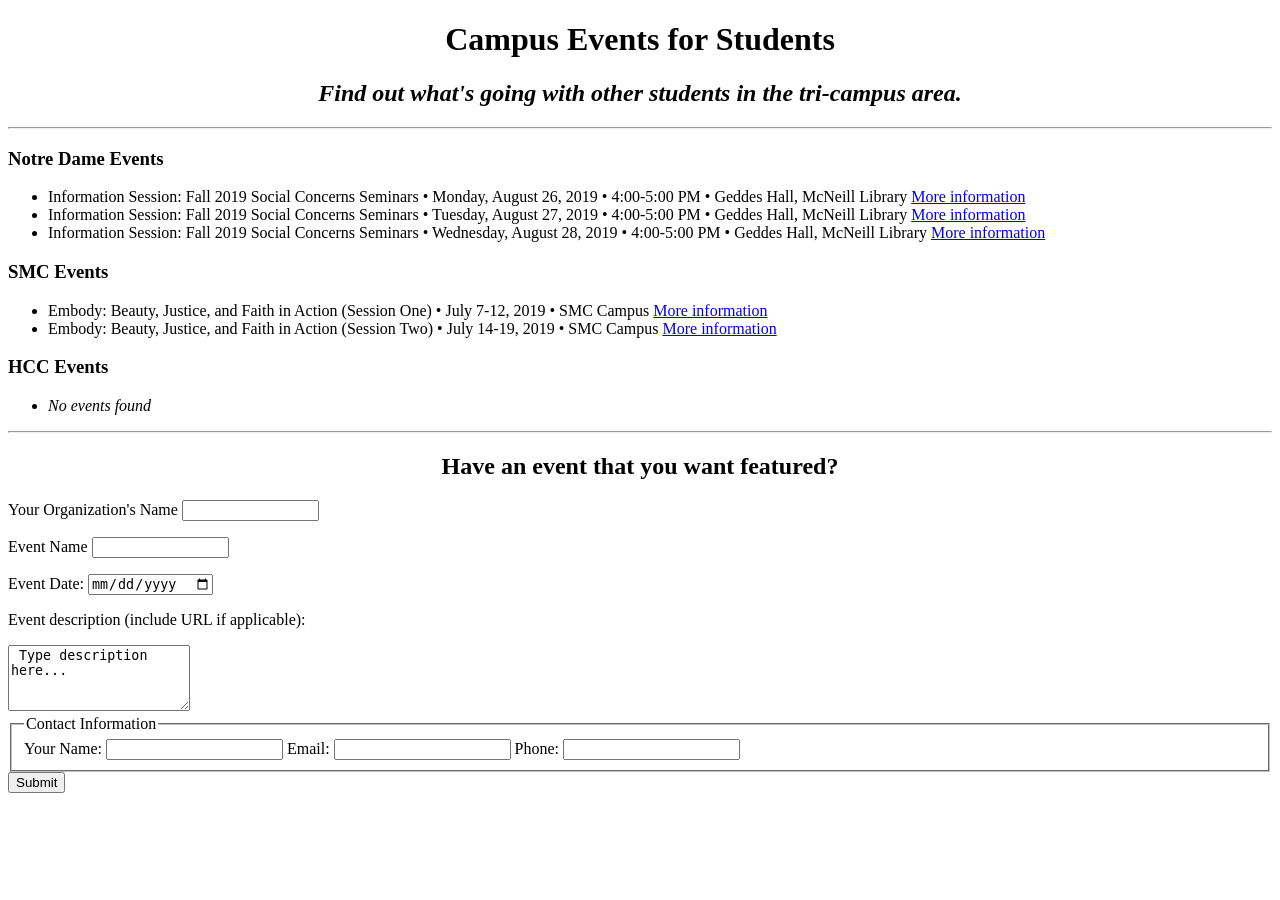
<file: Pages/index.html>
<!DOCTYPE html>
<html>
    
<head>
    <title>Student Events</title>
</head>
    
<body>
    <h1> <center><strong>Campus Events for Students</strong></center> </h1>
    <h2> <center><em>Find out what's going with other students in the tri-campus area.</em></center> </h2>
<hr />
    <h3><strong>Notre Dame Events</strong></h3>
    <ul>
        <li> Information Session: Fall 2019 Social Concerns Seminars • Monday, August 26, 2019 • 4:00-5:00 PM • Geddes Hall, McNeill Library <a href="https://events.nd.edu/events/2019/08/26/information-session-fall-2019-social-concerns-seminars/">More information</a></li>
        <li> Information Session: Fall 2019 Social Concerns Seminars • Tuesday, August 27, 2019 • 4:00-5:00 PM • Geddes Hall, McNeill Library <a href="https://events.nd.edu/events/2019/08/27/information-session-fall-2019-social-concerns-seminars/">More information</a></li>
        <li> Information Session: Fall 2019 Social Concerns Seminars • Wednesday, August 28, 2019 • 4:00-5:00 PM • Geddes Hall, McNeill Library <a href="https://events.nd.edu/events/2019/08/28/information-session-fall-2019-social-concerns-seminars/">More information</a></li>
    </ul>
    <h3><strong>SMC Events</strong></h3>
    <ul>
        <li> Embody: Beauty, Justice, and Faith in Action (Session One) • July 7-12, 2019 • SMC Campus <a href="http://events.saintmarys.edu/s/1611/index.aspx?sid=1611&gid=6&pgid=1161">More information</a></li>
        <li> Embody: Beauty, Justice, and Faith in Action (Session Two) • July 14-19, 2019 • SMC Campus <a href="http://events.saintmarys.edu/s/1611/index.aspx?sid=1611&gid=6&pgid=1161">More information</a></li>
    </ul>
    <h3><strong>HCC Events</strong></h3>
    <ul>
        <li> <em> No events found </em> </li>
    </ul>
<hr />
    <h2><center>Have an event that you want featured? </center></h2>
    <form action="" method="post">
        <p>Your Organization's Name
            <input type="text" name="Organization Name" Size="15" maxlength="30" required="required"/>
        </p>
        
        <p>Event Name
            <input type="text" name="Event Name" Size="15" maxlength="30" required="required"/>
        </p>
        
        <p>
        <label for="username">Event Date:</label>
        <input type="date" name="Date" required="required"/>
        </p>
        
        <p> Event description (include URL if applicable):</p>
        <textarea name="comments" cols="20" rows="4"> Type description here...</textarea>
        
        <fieldset> 
        <legend> Contact Information </legend>
            <label>Your Name:</label>
            <input type="text" name="name" required="required"/> 
            <label>Email:</label>
            <input type="text" name="email" required="required"/>
            <label>Phone:</label>
            <input type="text" name="phone" required="required"/>
            
        </fieldset>

        <input type="submit" value="Submit" />
    </form>
        
</body>

    
</html>

</!doctype html>
</file>
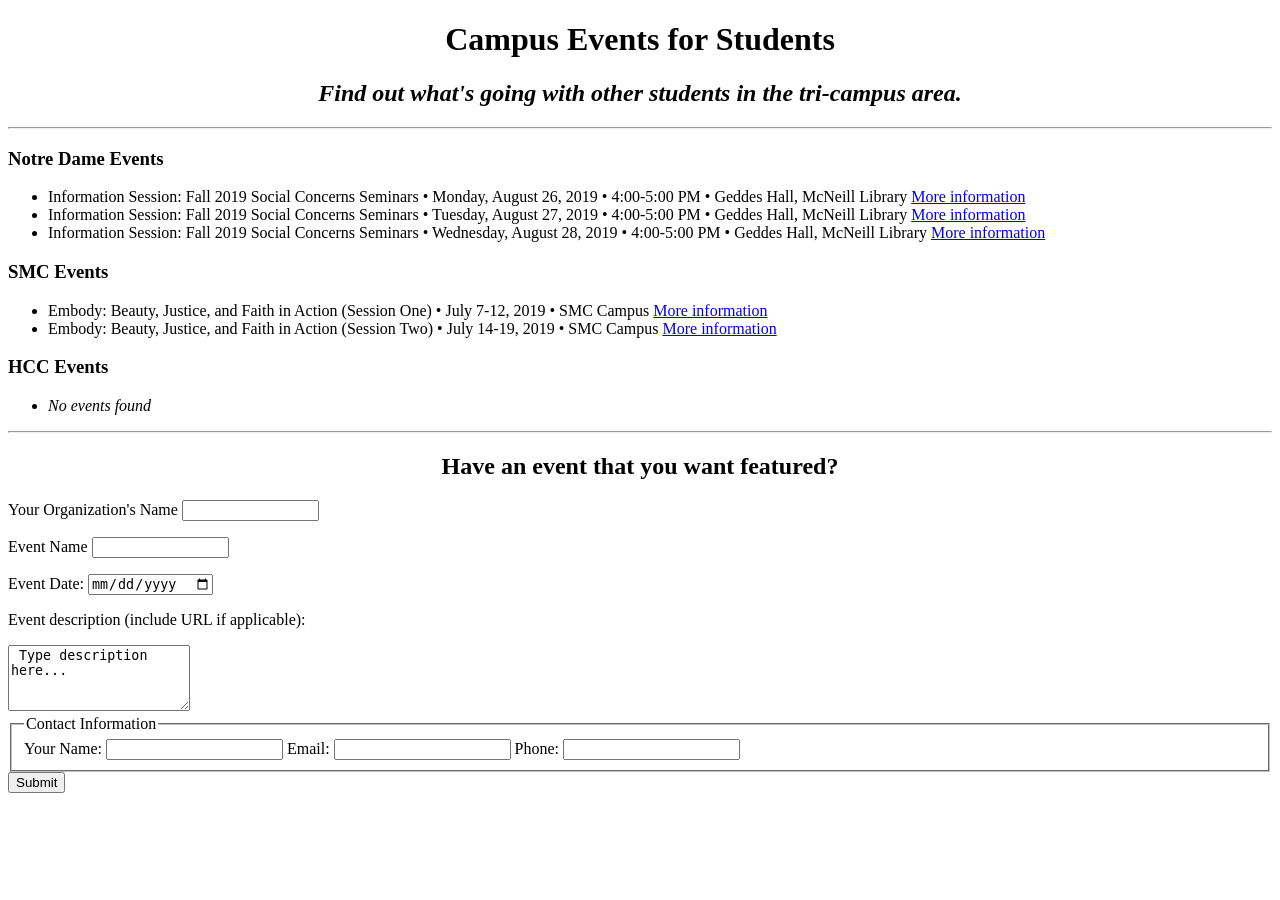
<file: iRallyevents.html>
<!doctype html>
<html>
    
<head>
    <title>Student Events</title>
</head>
    
<body>
    <h1> <center><strong>Campus Events for Students</strong></center> </h1>
    <h2> <center><em>Find out what's going with other students in the tri-campus area.</em></center> </h2>
<hr />
    <h3><strong>Notre Dame Events</strong></h3>
    <ul>
        <li> Information Session: Fall 2019 Social Concerns Seminars • Monday, August 26, 2019 • 4:00-5:00 PM • Geddes Hall, McNeill Library <a href="https://events.nd.edu/events/2019/08/26/information-session-fall-2019-social-concerns-seminars/">More information</a></li>
        <li> Information Session: Fall 2019 Social Concerns Seminars • Tuesday, August 27, 2019 • 4:00-5:00 PM • Geddes Hall, McNeill Library <a href="https://events.nd.edu/events/2019/08/27/information-session-fall-2019-social-concerns-seminars/">More information</a></li>
        <li> Information Session: Fall 2019 Social Concerns Seminars • Wednesday, August 28, 2019 • 4:00-5:00 PM • Geddes Hall, McNeill Library <a href="https://events.nd.edu/events/2019/08/28/information-session-fall-2019-social-concerns-seminars/">More information</a></li>
    </ul>
    <h3><strong>SMC Events</strong></h3>
    <ul>
        <li> Embody: Beauty, Justice, and Faith in Action (Session One) • July 7-12, 2019 • SMC Campus <a href="http://events.saintmarys.edu/s/1611/index.aspx?sid=1611&gid=6&pgid=1161">More information</a></li>
        <li> Embody: Beauty, Justice, and Faith in Action (Session Two) • July 14-19, 2019 • SMC Campus <a href="http://events.saintmarys.edu/s/1611/index.aspx?sid=1611&gid=6&pgid=1161">More information</a></li>
    </ul>
    <h3><strong>HCC Events</strong></h3>
    <ul>
        <li> <em> No events found </em> </li>
    </ul>
<hr />
    <h2><center>Have an event that you want featured? </center></h2>
    <form action="" method="post">
        <p>Your Organization's Name
            <input type="text" name="Organization Name" Size="15" maxlength="30" required="required"/>
        </p>
        
        <p>Event Name
            <input type="text" name="Event Name" Size="15" maxlength="30" required="required"/>
        </p>
        
        <p>
        <label for="username">Event Date:</label>
        <input type="date" name="Date" required="required"/>
        </p>
        
        <p> Event description (include URL if applicable):</p>
        <textarea name="comments" cols="20" rows="4"> Type description here...</textarea>
        
        <fieldset> 
        <legend> Contact Information </legend>
            <label>Your Name:</label>
            <input type="text" name="name" required="required"/> 
            <label>Email:</label>
            <input type="text" name="email" required="required"/>
            <label>Phone:</label>
            <input type="text" name="phone" required="required"/>
            
        </fieldset>

        <input type="submit" value="Submit" />
    </form>
        
</body>

    
</html>

</!doctype html>
</file>
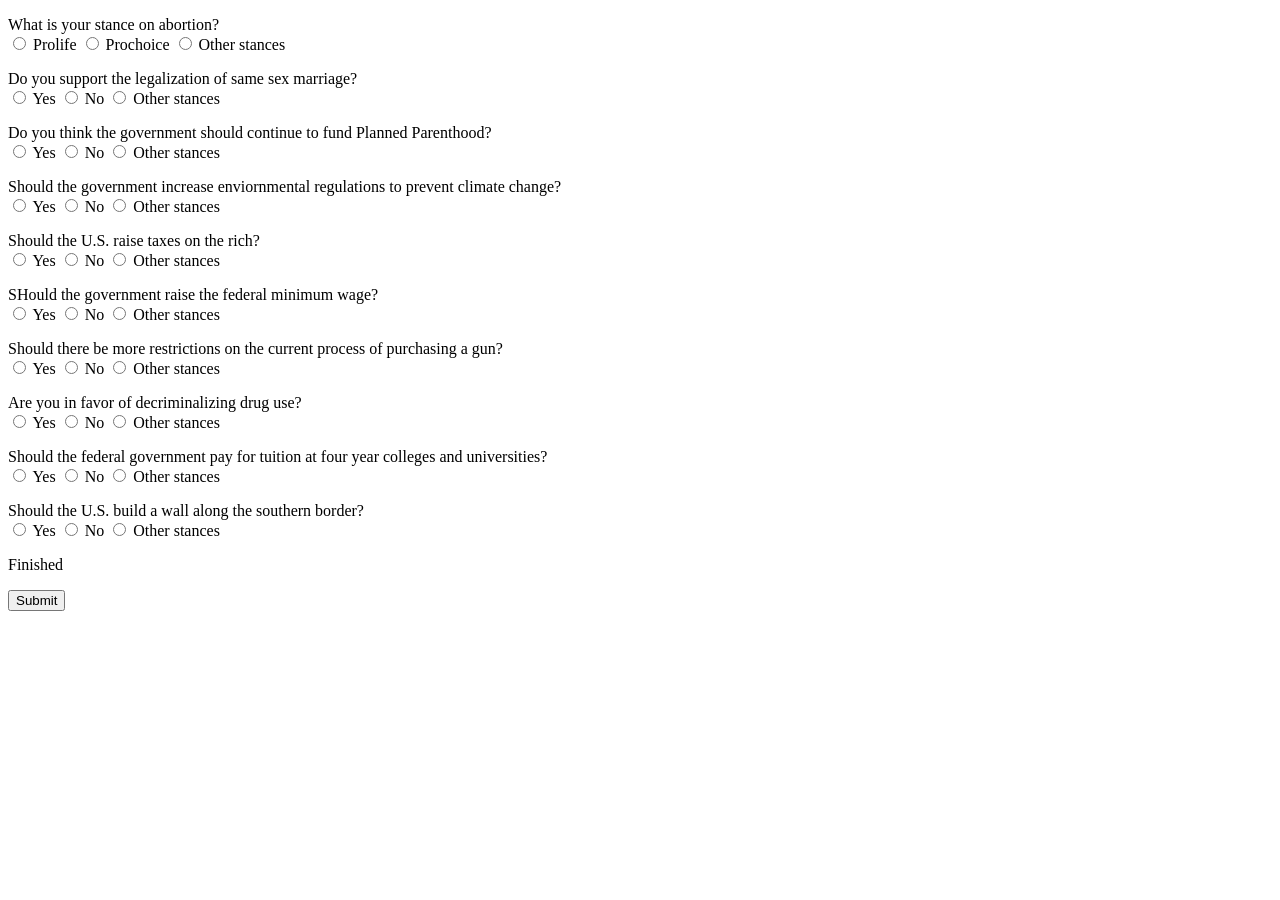
<file: quiz.html>
<!DOCTYPE html> 
<html>
    <form>
<body> 
<p> What is your stance on abortion?
<br />
<input type="radio" name="stance' value="Prolife" /> Prolife
<input type="radio" name="stance" value="Prochoice" /> Prochoice 
<input type="radio" name="stance" value="Other stances" /> Other stances
</p>
</form>
                                                      
<p> Do you support the legalization of same sex marriage?
<br />
<input type="radio" name="support" value="Yes" /> Yes
<input type="radio" name="support" value="No"  /> No                                        
<input type="radio" name="support" value="Other stances"  /> Other stances
                                                        </p>
                                                       
<p> Do you think the government should continue to fund  Planned Parenthood?                                                       
<br />
<input type="radio" name="support" value="Yes" /> Yes
<input type="radio" name="support" value="No"  /> No                                        
<input type="radio" name="support" value="Other stances"  /> Other stances 
                                                        </p>
                                             
<p> Should the government increase enviornmental regulations to prevent climate change?                            
<br />
<input type="radio" name="support" value="Yes" /> Yes
<input type="radio" name="support" value="No"  /> No                                        
<input type="radio" name="support" value="Other stances"  /> Other stances  
                                                        </p>
                                                    
<p> Should the U.S. raise taxes on the rich?
<br />
<input type="radio" name="support" value="Yes" /> Yes
<input type="radio" name="support" value="No"  /> No                                        
<input type="radio" name="support" value="Other stances"  /> Other stances 
                                                        </p>
                                                       
<p> SHould the government raise the federal minimum wage?
<br />                                                       
<input type="radio" name="support" value="Yes" /> Yes
<input type="radio" name="support" value="No"  /> No                                        
<input type="radio" name="support" value="Other stances"  /> Other stances                                                        
                                                       </p>
<p> Should there be more restrictions on the current process of purchasing a gun?                                                       
<br />                                                       
<input type="radio" name="support" value="Yes" /> Yes
<input type="radio" name="support" value="No"  /> No                                        
<input type="radio" name="support" value="Other stances"  /> Other stances 
                                                        </p>

<p> Are you in favor of decriminalizing drug use?                                                        
<br />                                                       
<input type="radio" name="support" value="Yes" /> Yes
<input type="radio" name="support" value="No"  /> No                                        
<input type="radio" name="support" value="Other stances"  /> Other stances 
                                                        </p>
                                                       
<p> Should the federal government pay for tuition at four year colleges and universities?                                                       
<br />                                                       
<input type="radio" name="support" value="Yes" /> Yes
<input type="radio" name="support" value="No"  /> No                                        
<input type="radio" name="support" value="Other stances"  /> Other stances                                                       
                                                       </p>
                                                        
<p> Should the U.S. build a wall along the southern border?                                                       
<br />                                                       
<input type="radio" name="support" value="Yes" /> Yes
<input type="radio" name="support" value="No"  /> No                                        
<input type="radio" name="support" value="Other stances"  /> Other stances
                                                        </p>
 </form> 
<p> Finished </p>
<input type="submit" name="Submit" value="Submit" />   
</body>                                                 
                                                 
                                                 </html>
</file>
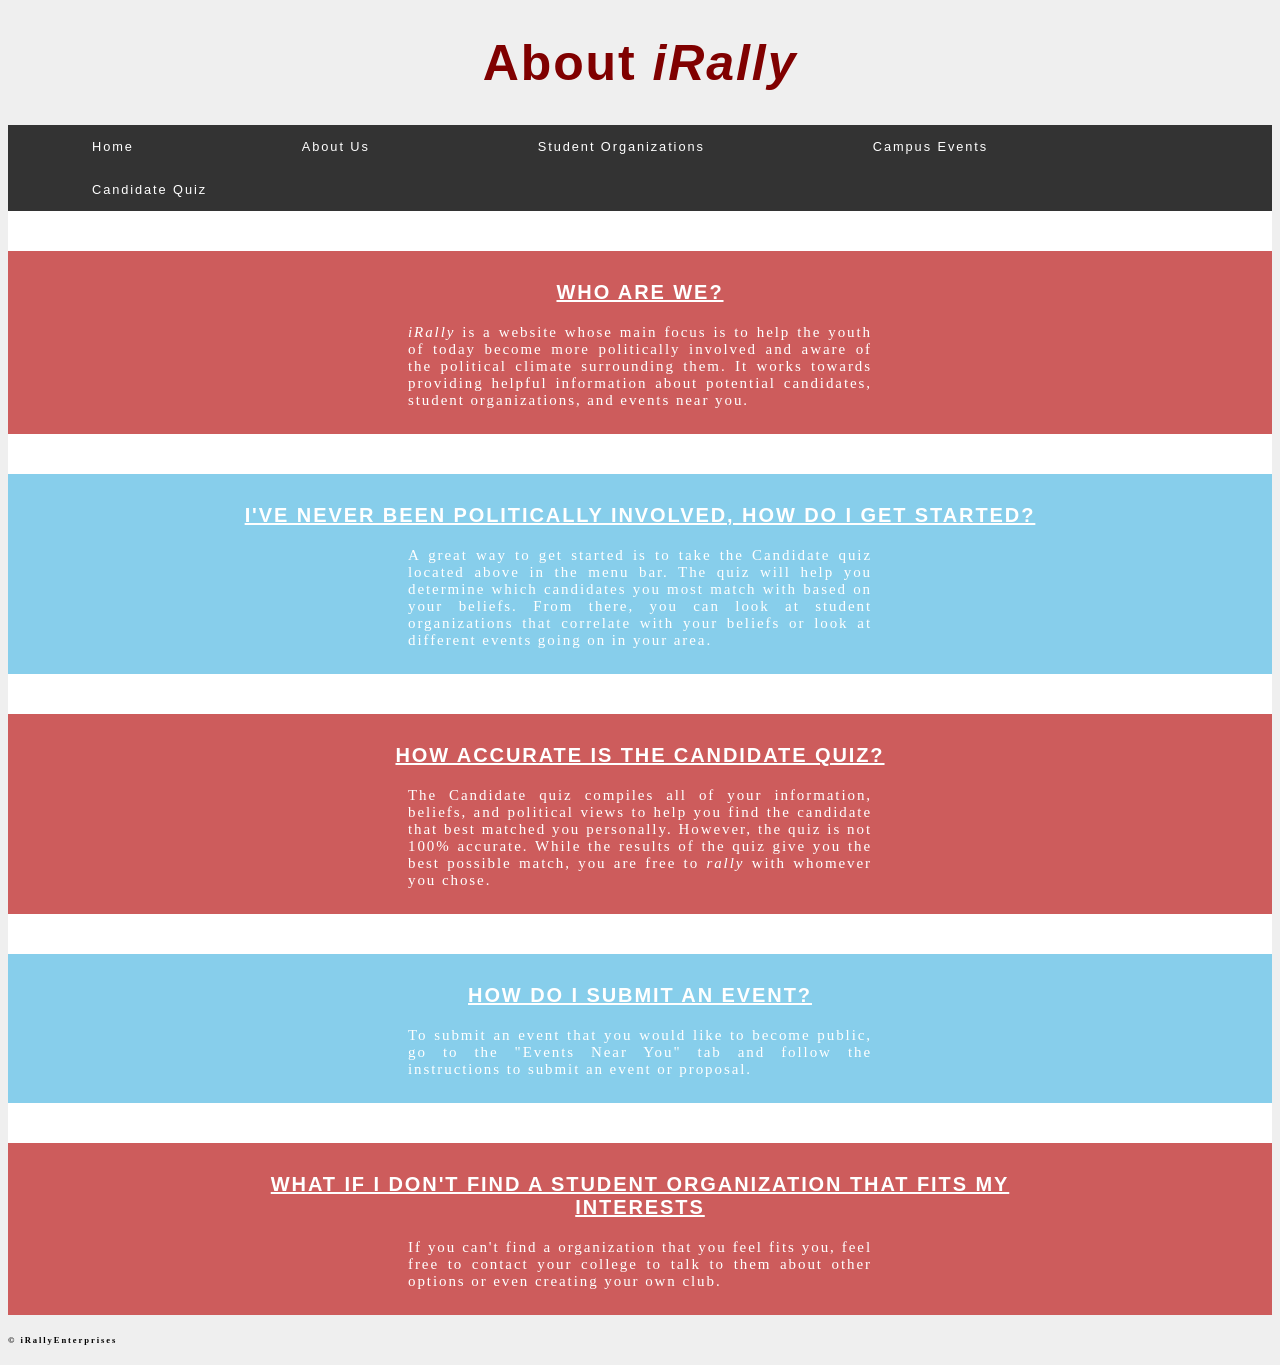
<file: pages/AboutPage.html>
<!doctype html>
<html>
    
<!--This is the code for the link to the css and head-->
    

<head>
    <title>iRally</title>
    <link rel="stylesheet" href="../CSS/AboutPage.css">
</head>

<body>
    
<!--main menu-->
    <h1><center>About <i>iRally</i></center></h1> 

    <center>
        <ul>
            <li><a href="HomePage.html">Home</a></li>
            <li><a href="AboutPage.html">About Us</a></li>
            <li><a href="OrganizationsPage.html">Student Organizations</a></li>
            <li><a href="EventsPage.html">Campus Events</a></li>
            <li><a href="QuizPage.html">Candidate Quiz</a></li>
        </ul>
       

    </center>


<!--This is the code for the information displayed on the page-->

    
    <!--This is the code for the main introduction page-->
    
        <script>
function openNav() {
  document.getElementById("myNav").style.height = "100%";
}

function closeNav() {
  document.getElementById("myNav").style.height = "0%";
}
</script>
     
<!--intro page-->

 <div style="color:#777; background-color: white; padding: 20px;"></div>     
<div style="color: #777; background-color: indianred;text-align: center;padding: 10px 200px;text-align: justify;">
    <h3 style="text-align:center;color: white;text-decoration: underline;">WHO ARE WE?</h3>

           <p><i>iRally</i> is a website whose main focus is to help the youth of today become more politically involved and aware of the political climate surrounding them. It works towards providing helpful information about potential candidates, student organizations, and events near you.</p>
    </div>
   
   <div style="color:#777; background-color: white; padding: 20px;"></div>    
        <div style="color: #777; background-color: skyblue;text-align: center;padding: 10px 200px;text-align: justify;">
            <h3 style="text-align:center;color: white;text-transform: uppercase;text-decoration: underline">I've never been politically involved, how do I get started?</h3>
            
            <p>A great way to get started is to take the Candidate quiz located above in the menu bar. The quiz will help you determine which candidates you most match with based on your beliefs. From there, you can look at student organizations that correlate with your beliefs or look at different events going on in your area.</p></div>
        <div style="color:#777; background-color: white; padding: 20px;"></div>    
       <div style="color: #777; background-color: indianred;text-align: center;padding: 10px 200px;text-align: justify;">
    <h3 style="text-align:center;color: white;text-decoration: underline;text-transform: uppercase;">How accurate is the Candidate Quiz?</h3>
           
           <p>The Candidate quiz compiles all of your information, beliefs, and political views to help you find the candidate that best matched you personally. However, the quiz is not 100% accurate. While the results of the quiz give you the best possible match, you are free to <i>rally</i> with whomever you chose. </p></div>
    
      <div style="color:#777; background-color: white; padding: 20px;"></div>     
     <div style="color: #777; background-color: skyblue;text-align: center;padding: 10px 200px;text-align: justify;">
    <h3 style="text-align:center;color: white;text-decoration: underline;text-transform: uppercase;">How do I submit an event?</h3>           
                    <p>To submit an event that you would like to become public, go to the "Events Near You" tab and follow the instructions to submit an event or proposal. </p></div>
                    
   <div style="color:#777; background-color: white; padding: 20px;"></div>        
   <div style="color: #777; background-color: indianred;text-align: center;padding: 10px 200px;text-align: justify;">
    <h3 style="text-align:center;color: white;text-decoration: underline;text-transform: uppercase;">What if I don't find a student organization that fits my interests</h3>
        
       <p>If you can't find a organization that you feel fits you, feel free to contact your college to talk to them about other options or even creating your own club.</p></div>
       
           
 <h6>&copy; iRallyEnterprises</h6>
    
</body>
</html>
</file>
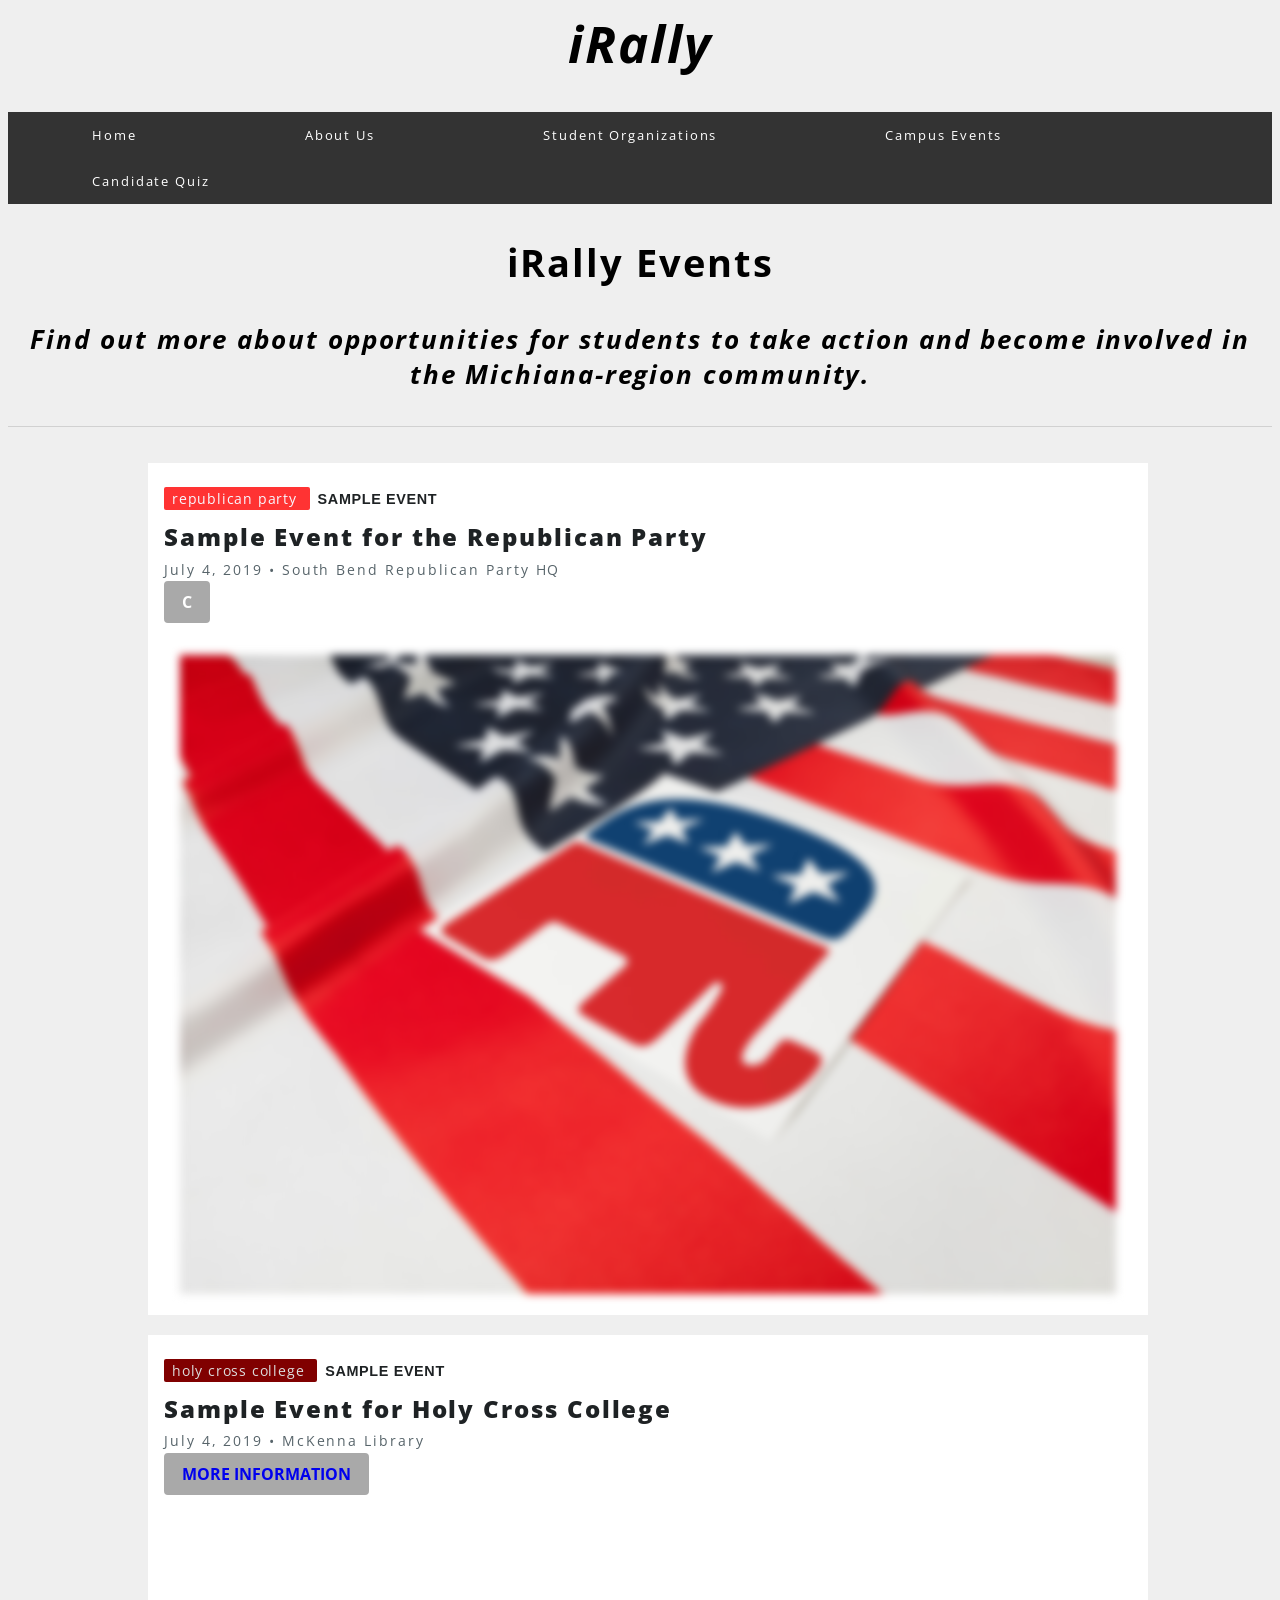
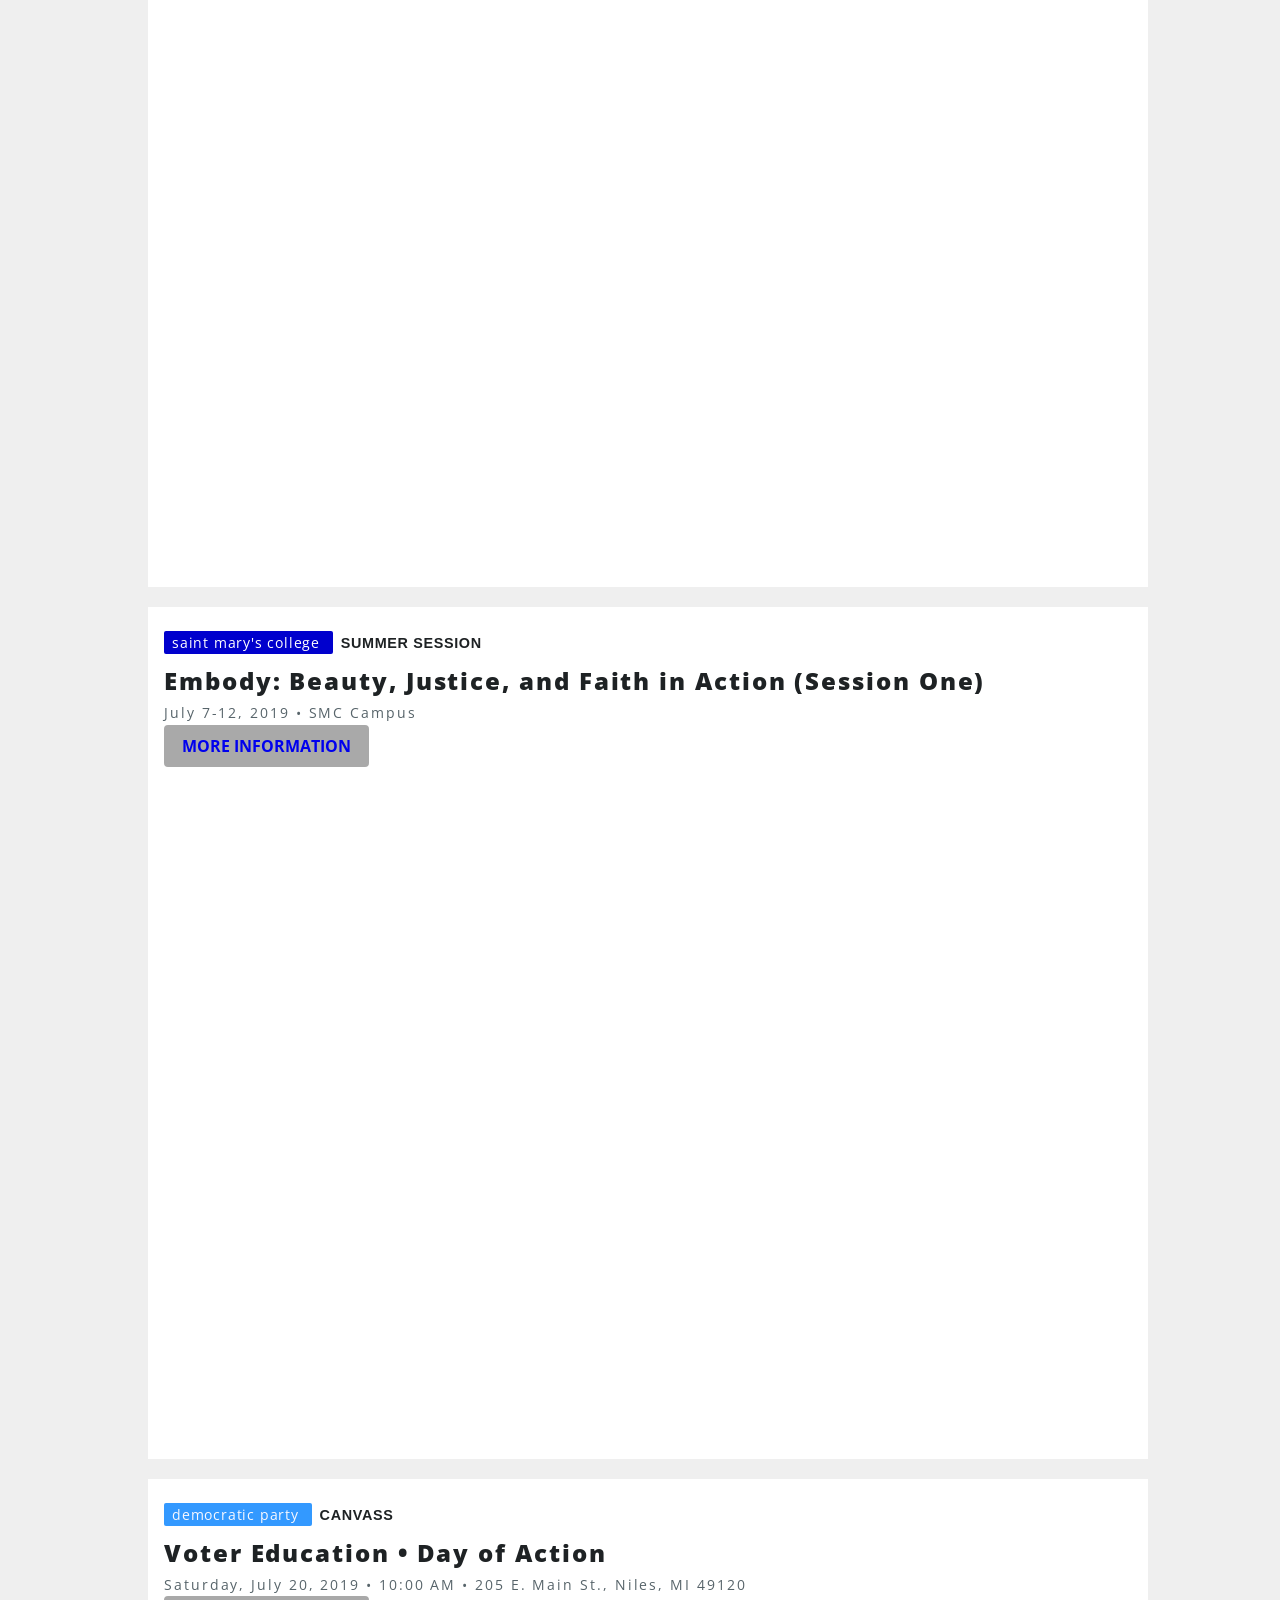
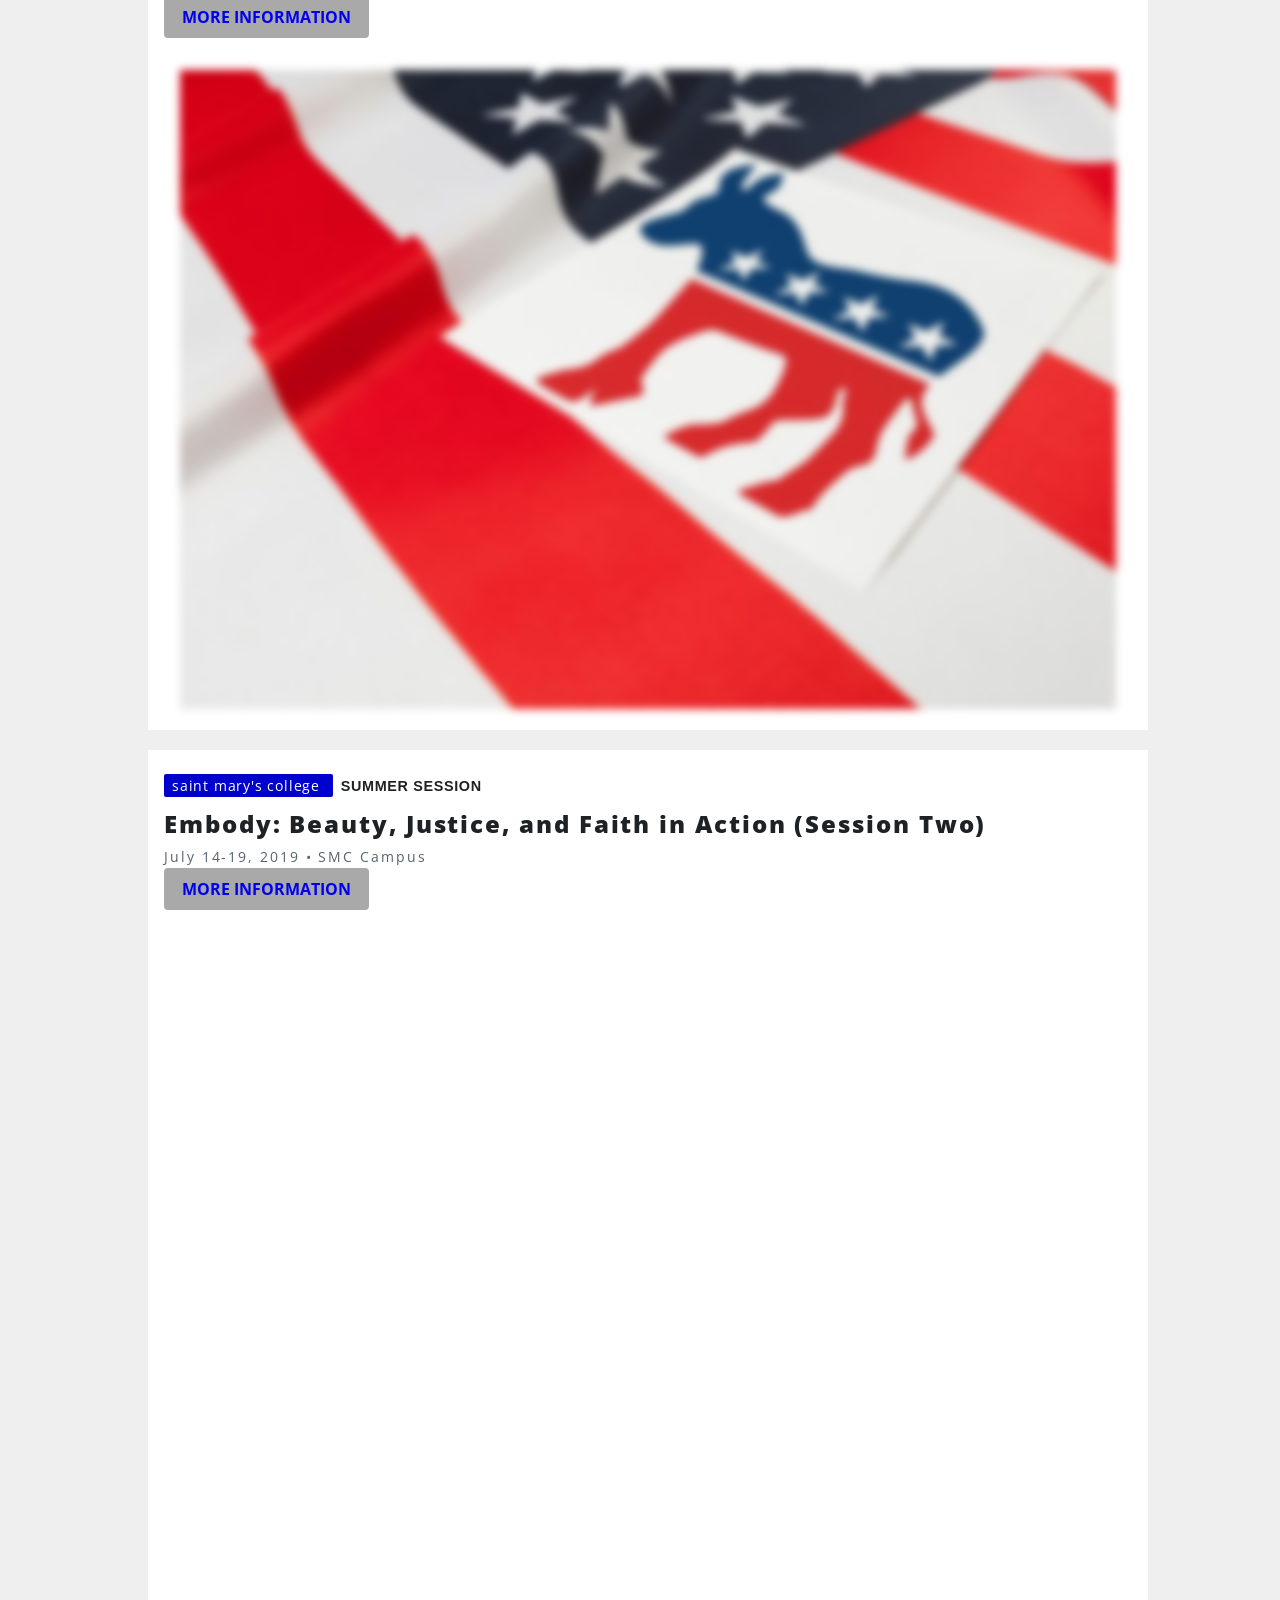
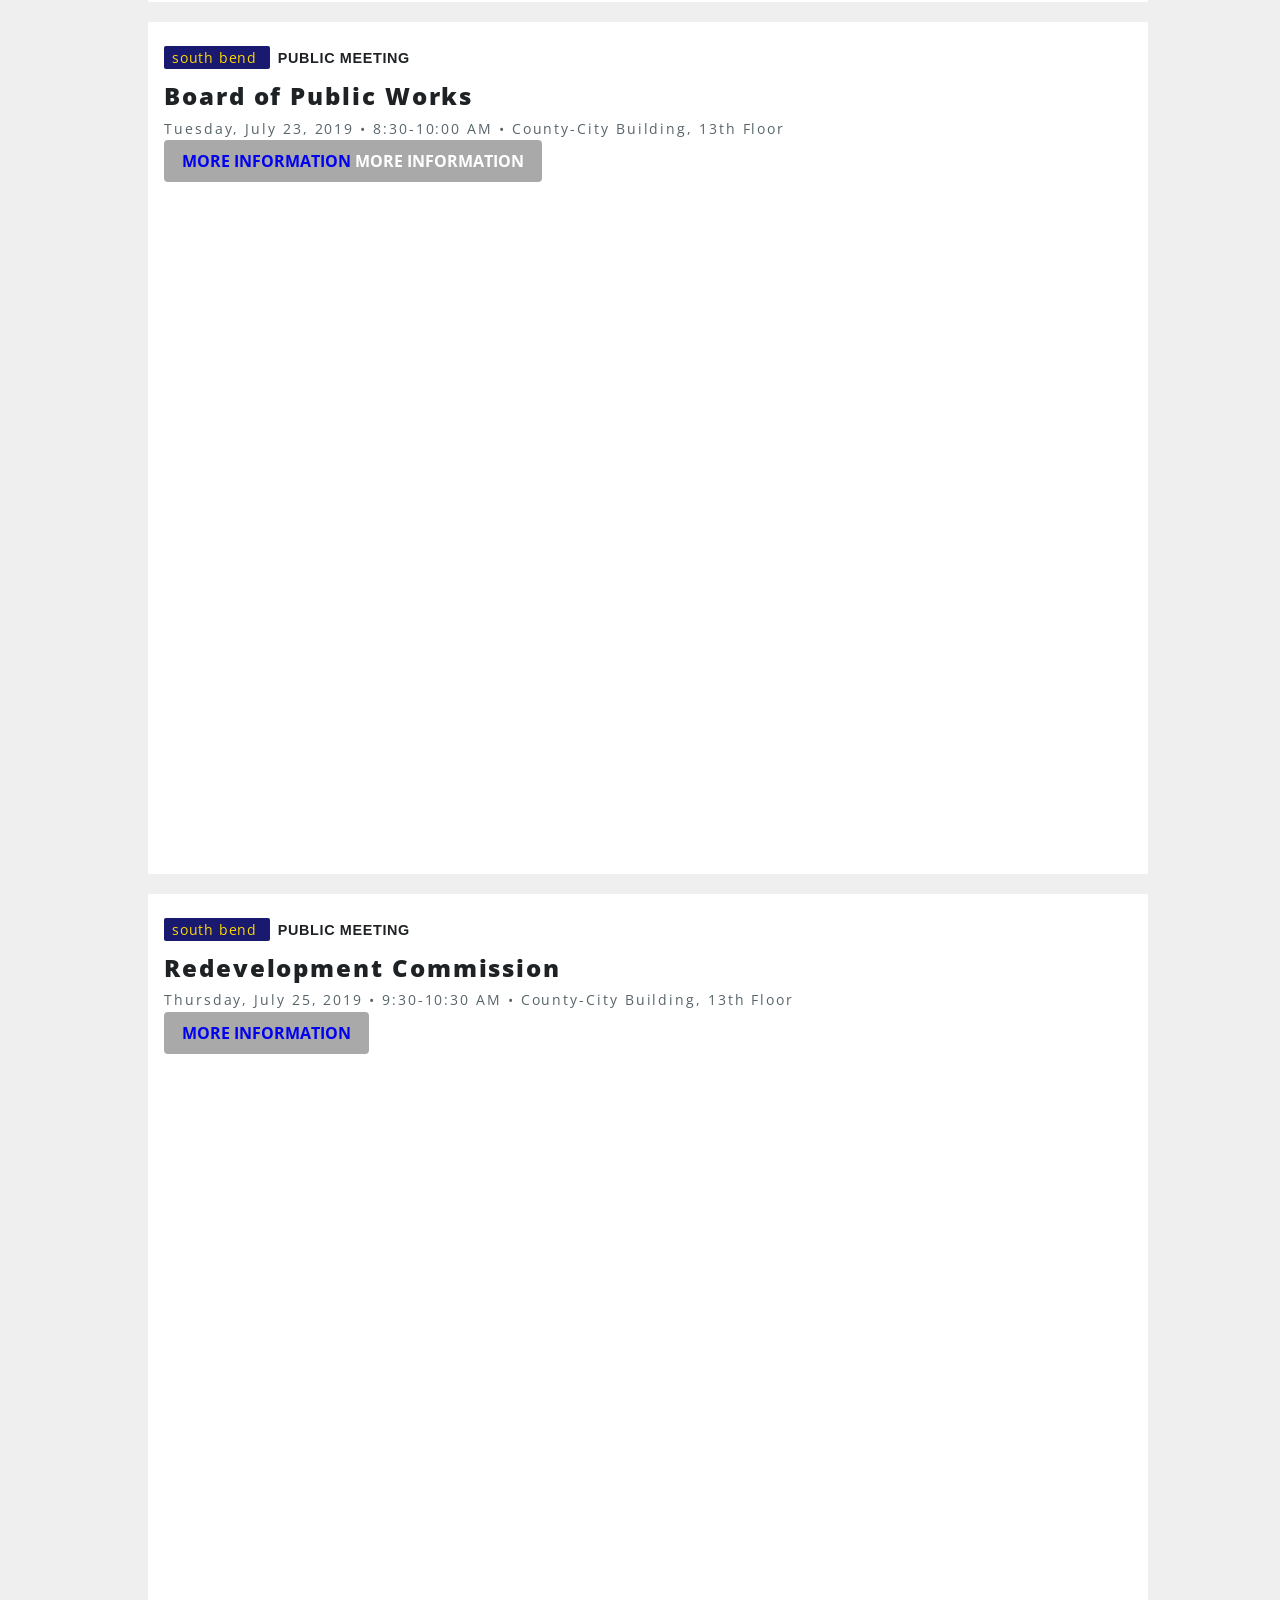
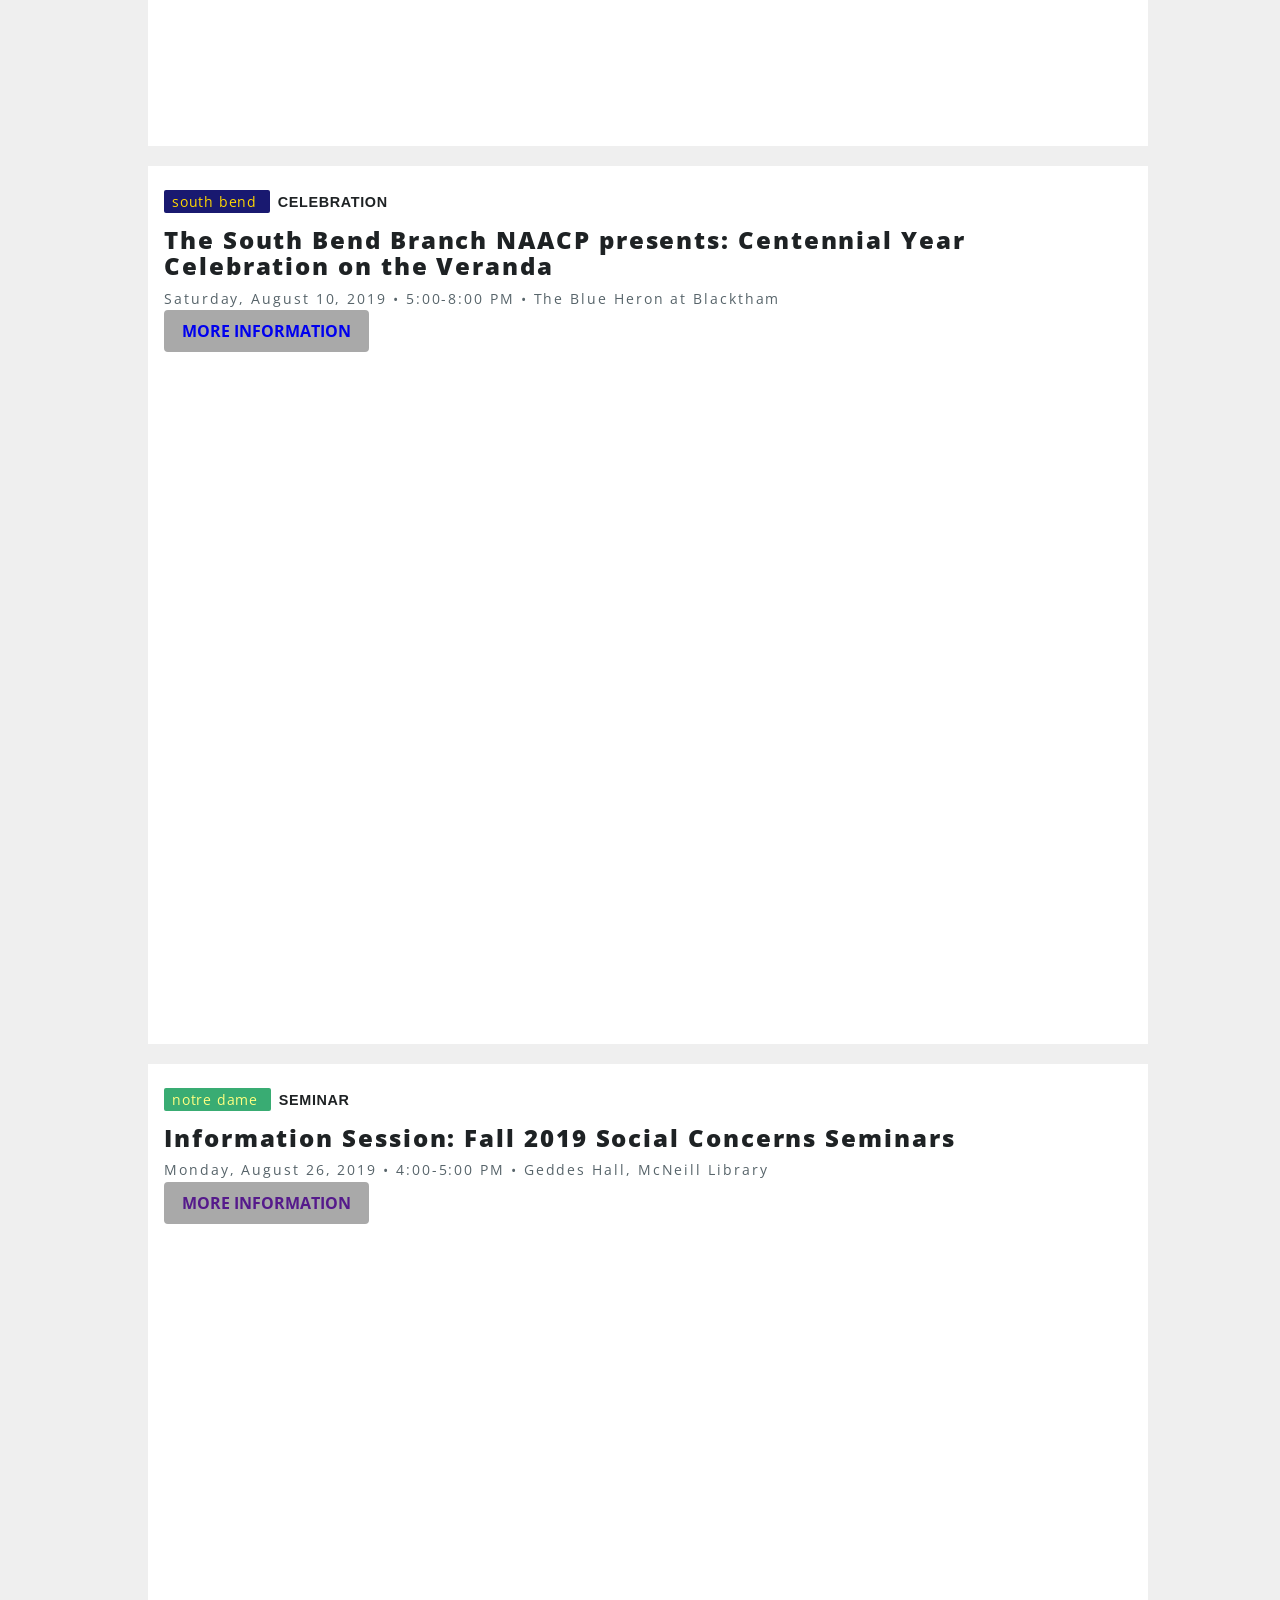
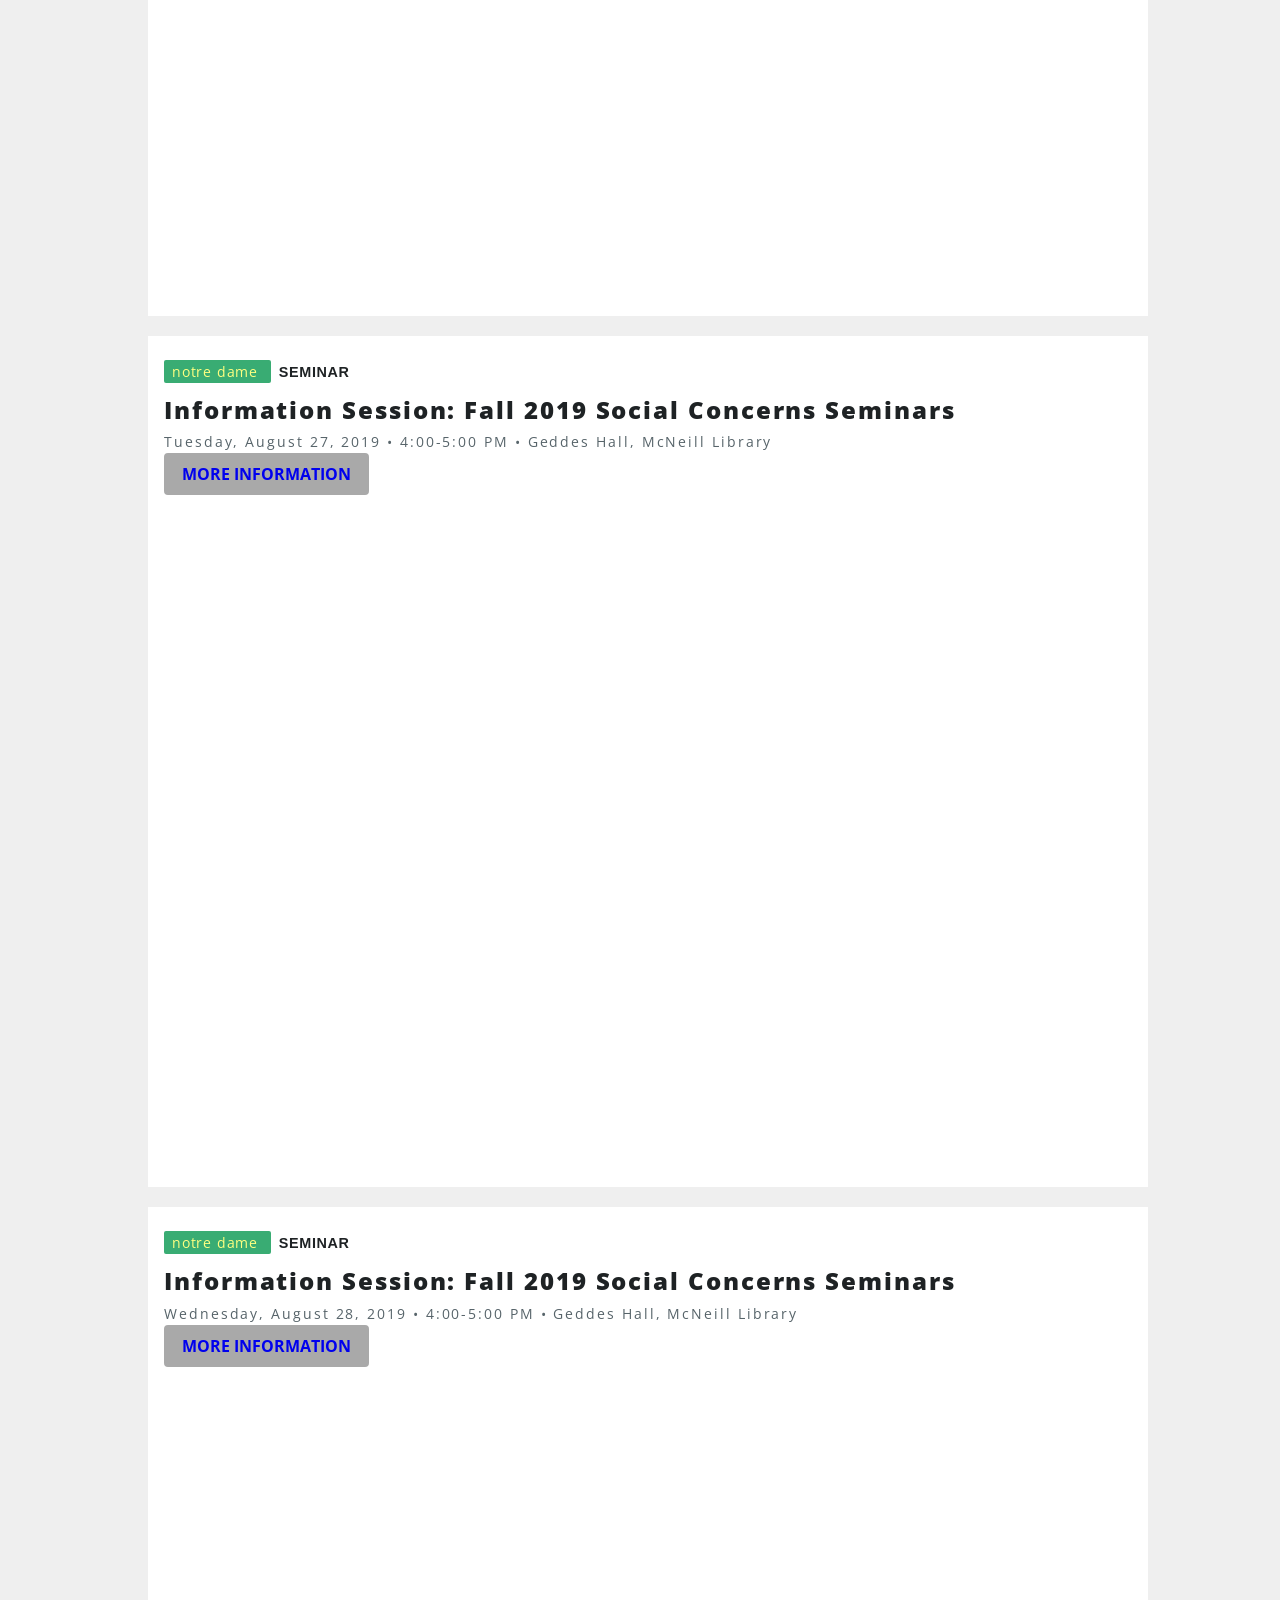
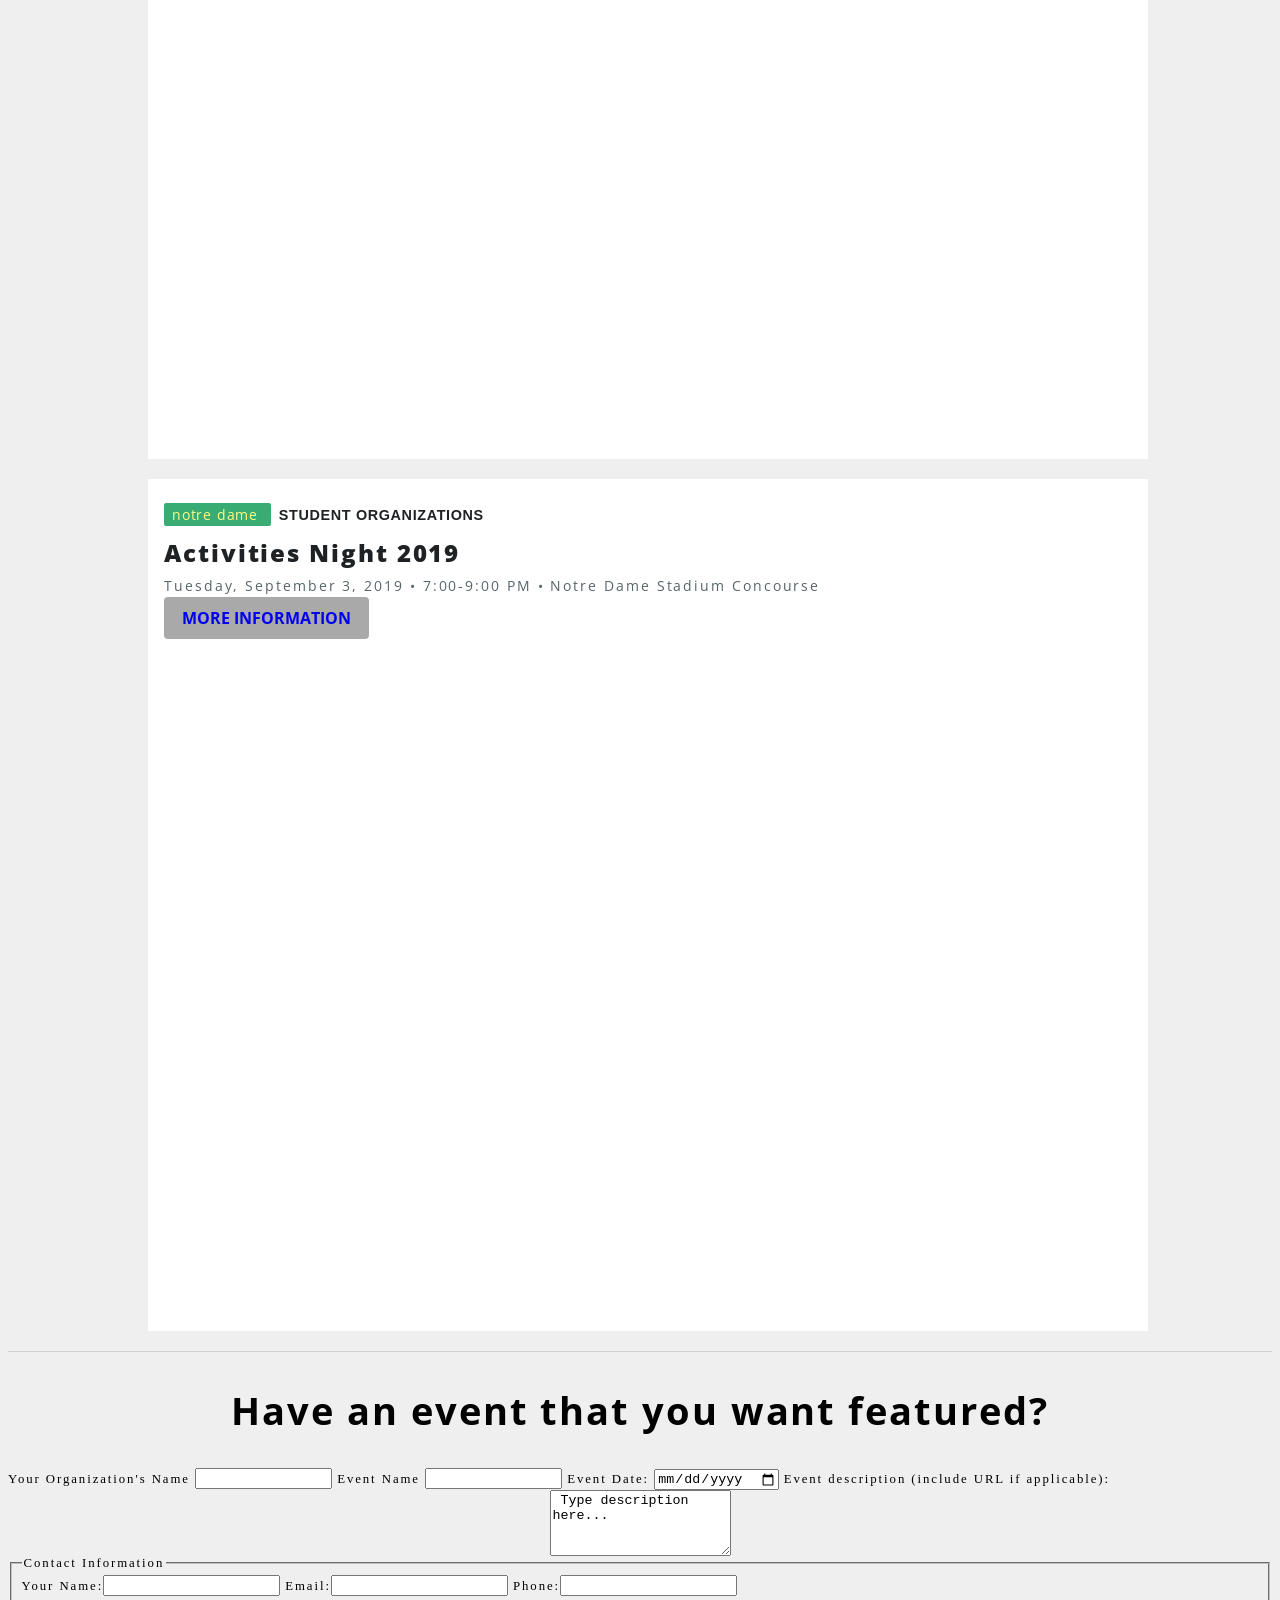
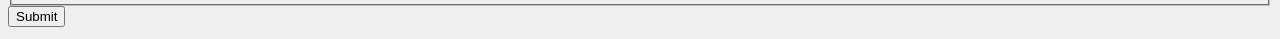
<file: Pages/EventsPage.html>
<DOCTYPE html>
<html>
    
<!--This code is for the head and the css style link-->
    

<head>

        <link href="https://fonts.googleapis.com/css?family=Open+Sans&display=swap" rel="stylesheet">
    <link rel="stylesheet" href="../CSS/EventsPage.css">
    <title> iRally </title>
    
</head>

<body>
<!--This code is for the main menu bar-->
    <h1><center><i>iRally</i></center></h1> 

    <center>
        <ul>
            <li><a href="HomePage.html">Home</a></li>
            <li><a href="AboutPage.html">About Us</a></li>
            <li><a href="OrganizationsPage.html">Student Organizations</a></li>
            <li><a href="EventsPage.html">Campus Events</a></li>
            <li><a href="QuizPage.html">Candidate Quiz</a></li>
        </ul>
       

    </center>
    
    <h2> <center><strong>iRally Events</strong></center> </h2>

    <h4><i><center><em>Find out more about opportunities for students to take action and become involved in the Michiana-region community.</em></center></i></h4>
      
      
<!--This code is for Notre Dame events-->           

<div class="event-listings">
    
    <div class="event-item"> 
        <div class="event-item-head">
            <span class="GOP-event"> Republican Party
            </span>
            <span class="event-type-tag">Sample Event</span>
        </div>
        <div class="event-item-container">
            <div class="event-item-container-content">
                <div class="event-item-content-header-container">
                    <div class="event-item-content-header-content">
                        Sample Event for the Republican Party
                    </div>
                </div>
                <div class="event-item-content-container">
                 July 4, 2019 • South Bend Republican Party HQ
                </div>
                <div>
                    <button class="event-link">
                        <span>
                            <div class="event-info-button">
                            c
                            </div>
                        </span>
                    </button>
                
                </div>
            </div>
            <div class="event-image-container">
                <figure class="event-image">
                    <div class="GOP-image">
                    </div>
                    <div class="centered-contrast">Republican Party Event</div>
                </figure>
            </div>
        </div>
        
    </div>

    <div class="event-item"> 
        <div class="event-item-head">
            <span class="HCC-event"> Holy Cross College
            </span>
            <span class="event-type-tag">Sample Event</span>
        </div>
        <div class="event-item-container">
            <div class="event-item-container-content">
                <div class="event-item-content-header-container">
                    <div class="event-item-content-header-content">
                        Sample Event for Holy Cross College
                    </div>
                </div>
                <div class="event-item-content-container">
                 July 4, 2019 • McKenna Library
                </div>
                <div>
                    <button class="event-link">
                        <span>
                            <div class="event-info-button">
                            <a href="https://www.hcc-nd.edu/clubs/">More Information</a>
                            </div>
                        </span>
                    </button>
                
                </div>
            </div>
            <div class="event-image-container">
                <figure class="event-image">
                    <div class="HCC-image">
                    </div>
                    <div class="centered">Holy Cross College Event</div>
                </figure>
            </div>
        </div>
        
    </div>
    
    <div class="event-item"> 
        <div class="event-item-head">
            <span class="SMC-event"> Saint Mary's College
            </span>
            <span class="event-type-tag">Summer Session</span>
        </div>
        <div class="event-item-container">
            <div class="event-item-container-content">
                <div class="event-item-content-header-container">
                    <div class="event-item-content-header-content">
                        Embody: Beauty, Justice, and Faith in Action (Session One)
                    </div>
                </div>
                <div class="event-item-content-container">
                 July 7-12, 2019 • SMC Campus 
                </div>
                <div>
                    <button class="event-link">
                        <span>  
                            <div class="event-info-button">
                            <a href="http://events.saintmarys.edu/s/1611/index.aspx?sid=1611&gid=6&pgid=1161">More Information</a>
                            </div>
                        </span>
                    </button>
                
                </div>
            </div>
            <div class="event-image-container">
                <figure class="event-image">
                    <div class="smc-image">
                    </div>
                    <div class="centered">Saint Mary's College Event</div>
                </figure>
            </div>
        </div>
        
    </div>

    <div class="event-item"> 
        <div class="event-item-head">
            <span class="Dem-event"> Democratic Party
            </span>
            <span class="event-type-tag">Canvass</span>
        </div>
        <div class="event-item-container">
            <div class="event-item-container-content">
                <div class="event-item-content-header-container">
                    <div class="event-item-content-header-content">
                        Voter Education • Day of Action
                    </div>
                </div>
                <div class="event-item-content-container">
                 Saturday, July 20, 2019 • 10:00 AM • 205 E. Main St., Niles, MI 49120 
                </div>
                <div>
                    <button class="event-link">
                        <span>
                            <div class="event-info-button">
                            <a href="https://www.mobilize.us/dnc/event/102219/">More Information</a></div>
                        </span>
                    </button>
                
                </div>
            </div>
            <div class="event-image-container">
                <figure class="event-image">
                    <div class="Dem-image">
                    </div>
                    <div class="centered-contrast">Democratic Party Event</div>
                </figure>
            </div>
        </div>
        
    </div>
    
    <div class="event-item"> 
        <div class="event-item-head">
            <span class="SMC-event"> Saint Mary's College
            </span>
            <span class="event-type-tag">Summer Session</span>
        </div>
        <div class="event-item-container">
            <div class="event-item-container-content">
                <div class="event-item-content-header-container">
                    <div class="event-item-content-header-content">
                        Embody: Beauty, Justice, and Faith in Action (Session Two)
                    </div>
                </div>
                <div class="event-item-content-container">
                 July 14-19, 2019 • SMC Campus 
                </div>
                <div>
                    <button class="event-link">
                        <span>
                            <div class="event-info-button">  
                            <a href="http://events.saintmarys.edu/s/1611/index.aspx?sid=1611&gid=6&pgid=1161">More Information</a></div>
                        </span>
                    </button>
                
                </div>
            </div>
            <div class="event-image-container">
                <figure class="event-image">
                    <div class="smc-image">
                    </div>
                    <div class="centered">Saint Mary's College Event</div>
                </figure>
            </div>
        </div>
    </div>

    <div class="event-item"> 
        <div class="event-item-head">
            <span class="SB-event"> South Bend
            </span>
            <span class="event-type-tag">Public Meeting</span>
        </div>
        <div class="event-item-container">
            <div class="event-item-container-content">
                <div class="event-item-content-header-container">
                    <div class="event-item-content-header-content">
                        Board of Public Works
                    </div>
                </div>
                <div class="event-item-content-container">
                Tuesday, July 23, 2019 • 8:30-10:00 AM • County-City Building, 13th Floor
                </div>
                <div>
                    <button class="event-link">
                        <span>
                            <div class="event-info-button">
                            <a href="https://southbendin.gov/event/board-of-public-works-2/2019-07-23/">More Information</a>
                            More Information</div>
                        </span>
                    </button>
                
                </div>
            </div>
            <div class="event-image-container">
                <figure class="event-image">
                    <div class="SB-image">
                    </div>
                    <div class="centered">City of South Bend Event</div>
                </figure>
            </div>
        </div>
    </div>

    <div class="event-item"> 
        <div class="event-item-head">
            <span class="SB-event"> South Bend
            </span>
            <span class="event-type-tag">Public Meeting</span>
        </div>
        <div class="event-item-container">
            <div class="event-item-container-content">
                <div class="event-item-content-header-container">
                    <div class="event-item-content-header-content">
                        Redevelopment Commission
                    </div>
                </div>
                <div class="event-item-content-container">
                Thursday, July 25, 2019 • 9:30-10:30 AM • County-City Building, 13th Floor
                </div>
                <div>
                    <button class="event-link">
                        <span>
                            <div class="event-info-button"> 
                            <a href="https://southbendin.gov/event/redevelopment-commission-14/">More Information</a>
                            </div>
                        </span>
                    </button>
                
                </div>
            </div>
            <div class="event-image-container">
                <figure class="event-image">
                    <div class="SB-image">
                    </div>
                    <div class="centered">City of South Bend Event</div>
                </figure>
            </div>
        </div>
    </div>
    
    <div class="event-item"> 
        <div class="event-item-head">
            <span class="SB-event"> South Bend
            </span>
            <span class="event-type-tag">Celebration</span>
        </div>
        <div class="event-item-container">
            <div class="event-item-container-content">
                <div class="event-item-content-header-container">
                    <div class="event-item-content-header-content">
                        The South Bend Branch NAACP presents: Centennial Year Celebration on the Veranda
                    </div>
                </div>
                <div class="event-item-content-container">
                Saturday, August 10, 2019 • 5:00-8:00 PM • The Blue Heron at Blacktham
                </div>
                <div>
                    <button class="event-link">
                        <span>
                            <div class="event-info-button">  
                            <a href="https://www.facebook.com/southbendnaacp/?__tn__=kC-R&eid=ARBNx-8QR1xn5zvvP0PLmoidPsdPpf7g-TdD9Ec-LwdaqjEPdMdO-IcsUNy4UHNTCmbPv3wr5wqpnYur&hc_ref=ARRjUZCThJ4fPdBo6iSj94esPv5MtPj_EXqsu-pSFjJLZSzl5a3wcbiFgn1h7rqc1pE&fref=nf&__xts__[0]=68.[base64]">More Information</a>
                            </div>
                        </span>
                    </button>
                </div>
            </div>
            
            <div class="event-image-container">
                <figure class="event-image">
                    <div class="SB-image">
                    </div>
                    <div class="centered">City of South Bend Event</div>
                </figure>
            </div>
        </div>
    </div>

    <div class="event-item"> 
        <div class="event-item-head">
            <span class="ND-event"> Notre Dame
            </span>
            <span class="event-type-tag">Seminar</span>
        </div>
        <div class="event-item-container">
            <div class="event-item-container-content">
                <div class="event-item-content-header-container">
                    <div class="event-item-content-header-content">
                        Information Session: Fall 2019 Social Concerns Seminars
                    </div>
                </div>
                <div class="event-item-content-container">
                Monday, August 26, 2019 •
                4:00-5:00 PM •
                Geddes Hall, McNeill Library
                </div>
                <div>
                    <button class="event-link">
                        <span>
                            <div class="event-info-button">
                            <a href="">More Information</a>
                            </div>
                        </span>
                    </button>
                
                </div>
            </div>
            <div class="event-image-container">
                <figure class="event-image">
                    <div class="nd-image">
                    </div>
                    <div class="centered">  University of Notre Dame Event</div>
                </figure>
            </div>
        </div>
        
    </div>
          
    <div class="event-item"> 
        <div class="event-item-head">
            <span class="ND-event"> Notre Dame
            </span>
            <span class="event-type-tag">Seminar</span>
        </div>
        <div class="event-item-container">
            <div class="event-item-container-content">
                <div class="event-item-content-header-container">
                    <div class="event-item-content-header-content">
                        Information Session: Fall 2019 Social Concerns Seminars
                    </div>
                </div>
                <div class="event-item-content-container">
                Tuesday, August 27, 2019 • 4:00-5:00 PM • Geddes Hall, McNeill Library 
                </div>
                <div>
                    <button class="event-link">
                        <span>
                            <div class="event-info-button">
                            <a href="https://events.nd.edu/events/2019/08/27/information-session-fall-2019-social-concerns-seminars/">More Information</a>
                            </div>
                        </span>
                    </button>
                
                </div>
            </div>
            <div class="event-image-container">
                <figure class="event-image">
                    <div class="nd-image">
                    </div>
                    <div class="centered">  University of Notre Dame Event</div>
                </figure>
            </div>
        </div>
    </div>
    
    <div class="event-item"> 
        <div class="event-item-head">
            <span class="ND-event"> Notre Dame
            </span>
            <span class="event-type-tag">Seminar</span>
        </div>
        <div class="event-item-container">
            <div class="event-item-container-content">
                <div class="event-item-content-header-container">
                    <div class="event-item-content-header-content">
                        Information Session: Fall 2019 Social Concerns Seminars
                    </div>
                </div>
                <div class="event-item-content-container">
                Wednesday, August 28, 2019 • 4:00-5:00 PM • Geddes Hall, McNeill Library 
                </div>
                <div>
                    <button class="event-link">
                        <span>
                            <div class="event-info-button">
                            <a href="https://events.nd.edu/events/2019/08/28/information-session-fall-2019-social-concerns-seminars/">More Information</a>
                            </div>
                        </span>
                    </button>
                
                </div>
            </div>
            <div class="event-image-container">
                <figure class="event-image">
                    <div class="nd-image">
                    </div>
                    <div class="centered">  University of Notre Dame Event</div>
                </figure>
            </div>
        </div>
    </div>
    
    <div class="event-item"> 
        <div class="event-item-head">
            <span class="ND-event"> Notre Dame
            </span>
            <span class="event-type-tag">Student Organizations</span>
        </div>
        <div class="event-item-container">
            <div class="event-item-container-content">
                <div class="event-item-content-header-container">
                    <div class="event-item-content-header-content">
                        Activities Night 2019
                    </div>
                </div>
                <div class="event-item-content-container">
                Tuesday, September 3, 2019 • 7:00-9:00 PM • Notre Dame Stadium Concourse
                </div>
                <div>
                    <button class="event-link">
                        <span>
                            <div class="event-info-button">
                            <a href="Ahttps://sao.nd.edu/events/2019/09/03/activities-night-2019/">More Information</a>
                            </div>
                        </span>
                    </button>
                
                </div>
            </div>
            <div class="event-image-container">
                <figure class="event-image">
                    <div class="nd-image">
                    </div>
                    <div class="centered">  University of Notre Dame Event</div>
                </figure>
            </div>
        </div>
    </div>

</div>


<!--This code is for users to input events that want featured on the website-->      
   
<form action="" onsubmit="returnmyFunction()">
    <h2><center>Have an event that you want featured? </center></h2>
        Your Organization's Name <input type="text" id=orgname name="Organization Name" Size="15" maxlength="30" required="required"/>
        Event Name <input type="text" id="eventname" name="Event Name" Size="15" maxlength="30" required="required"/>
        Event Date: <input type="date" id="eventdate" name="Date" required="required"/>
        Event description (include URL if applicable):
        <center><textarea name="comments" id="eventdetails" cols="20" rows="4"> Type description here...</textarea></center>
        <fieldset> 
        <legend> Contact Information </legend>
            <label>Your Name:</label><input type="text" id="fname" name="name" required="required"/> 
            <label>Email:</label><input type="text" id="email" name="email" required="required"/>
            <label>Phone:</label><input type="text" id="phone" name="phone" required="required"/>
        </fieldset>
         <input type="submit" value="Submit" />
</form>

    <script>
            var orgname = document.getElementById("orgname").value;
            var eventname = document.getElementById("eventname").value;
            var eventdate = document.getElementById("eventdate").value;
            var eventdetails = document.getElementById("eventdetails").value;
            var fname = document.getElementById("fname").value;
            var email = document.getElementById("email").value.indexOf("@");
            var phone = document.getElementById("phone").value;

            var formData = {
                orgname: orgname,
                eventname: eventname,
                eventdate: eventdate,
                eventdetails: eventdetails,
                fname: fname,
                email: email,
                phone: phone,   
            }
        
            console.log('form data', formData)

    </script>
    
</body>
    
</html>
</file>
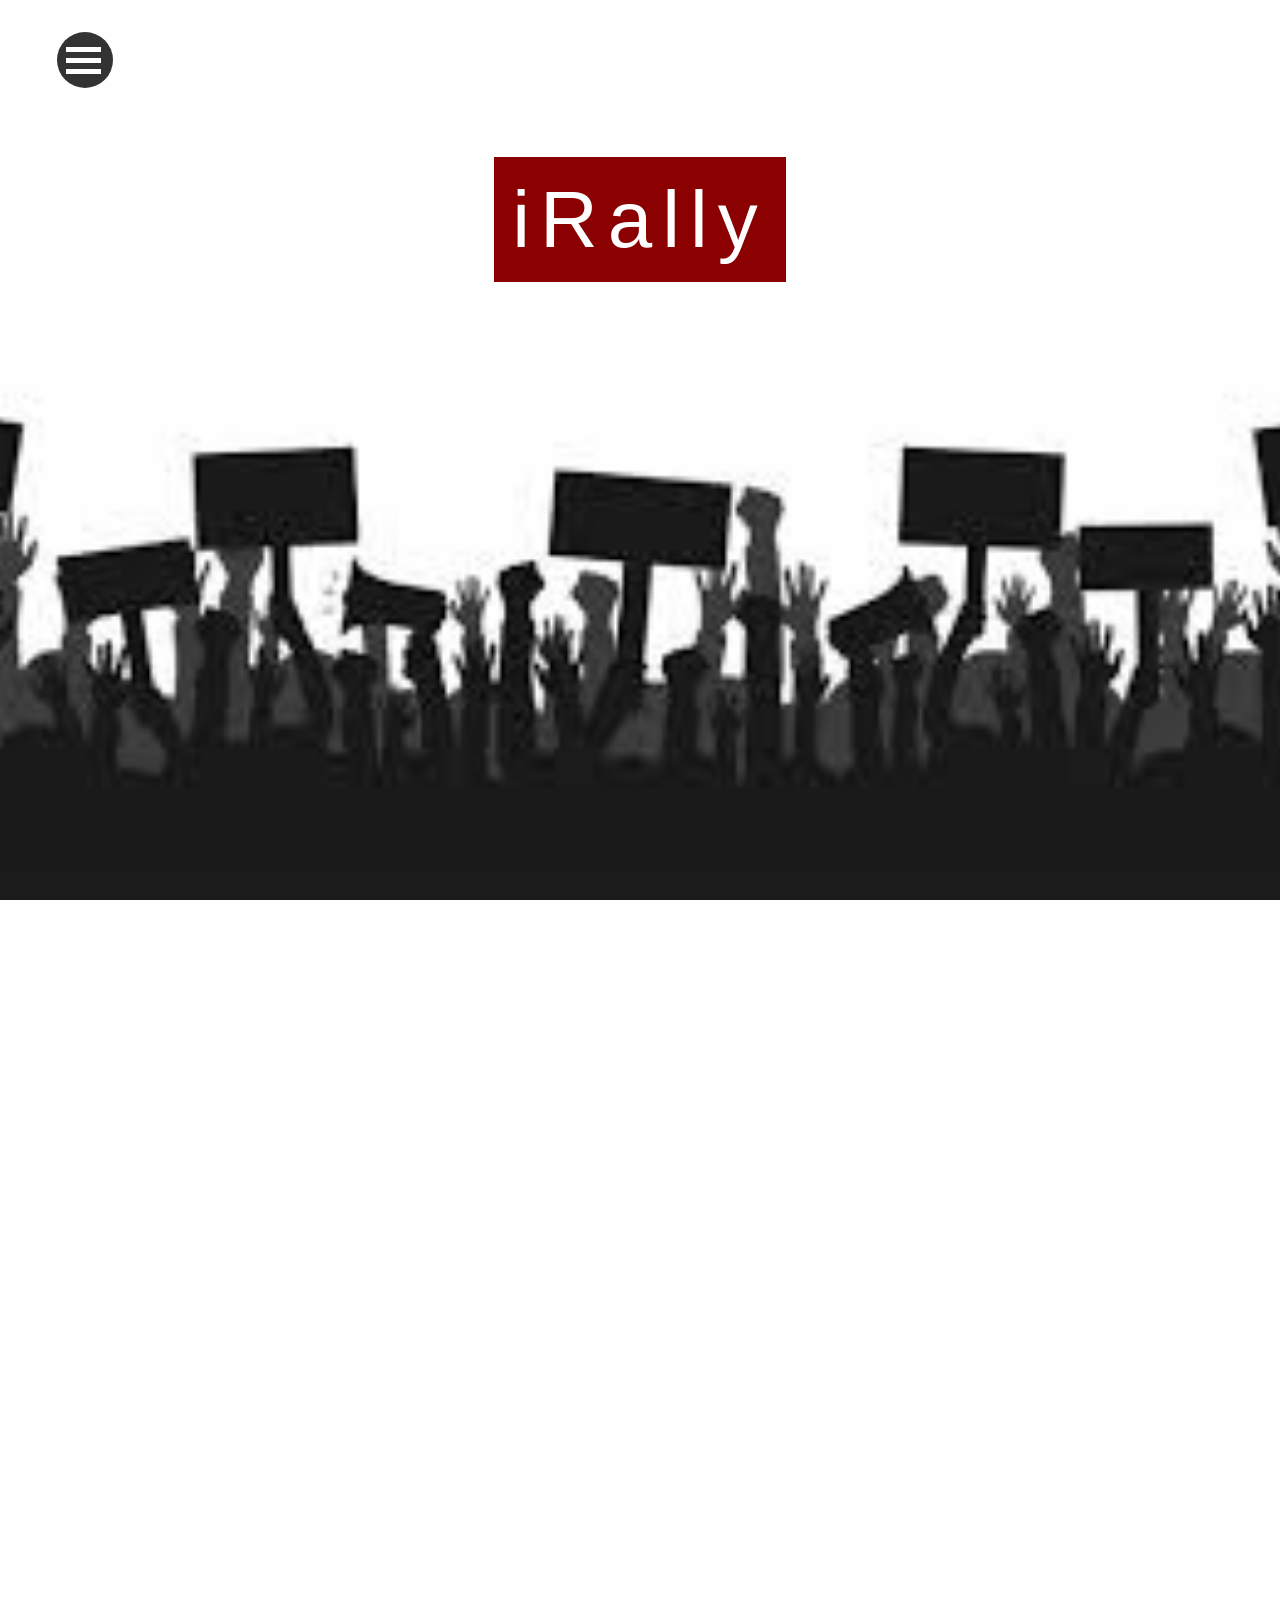
<file: pages/HomePage.html>
<!DOCTYPE html>

<html>
    
<!--This is the Heading and link to the css style sheet-->

<head>
    <link rel="stylesheet" href="../CSS/HomePage.css">
    <meta name="viewport" content="width=device-width, initial-scale=1">
    <title> iRally </title>
</head>
    
 <body>   
     
<!--main menu-->
    <div id="myNav" class="overlay">
        
  <a href="javascript:void(0)" class="closebtn" onclick="closeNav()">&times;</a>
        
  <div class="overlay-content"> 
        
    
            <a href="HomePage.html">Home</a>
            
            <a href="AboutPage.html">About Us</a>
            
            <a href="OrganizationsPage.html">Student Organizations</a>
            
            <a href="EventsPage.html">Campus Events</a>
            
            <a href="QuizPage.html">Candidate Quiz</a>
       
        
      
       </div>
    </div>
            
    <div class="main-menu">
    <span onclick="openNav()">
        <div class="toggles" oneclick="funtion">
            <div class="bar1"></div>
            <div class="bar2"></div>
            <div class="bar3"></div>
        </div>
            <script>
                function myFunction(x) {
                x.classList.toggle("change");
                }

            </script>
        
        </span>
        
        </div>
        
        

<!--This is the code for the main introduction page-->
    
        <script>
function openNav() {
  document.getElementById("myNav").style.height = "100%";
}

function closeNav() {
  document.getElementById("myNav").style.height = "0%";
}
</script>
     
<!--first img scroll-->
<div class="img-1">
        <div class="caption">
            <span class="border">iRally</span>

        </div>
     </div>
     
<div style="color: #777; background-color: maroon;text-align: center;padding: 10px 200px;text-align: justify;">
    <h3 style="text-align:center;">~WELCOME TO iRALLY~</h3> 
    <center><p>Become more politically involved in your community today!</p></center>
    <center><p> iRally currently serves the following institutions:</p></center>
    <i><center><p> University of Notre Dame</p></center>
    <center><p> Saint Mary's University</p></center>
        <center><p> Holy Cross College</p></center></i>
     </div>
  
     
<!--slidewshow-->

     <div class="slideshow-container">

<div class="mySlides fade">
  <div class="numbertext">1 / 3</div>
  <img src="../Images/notredame.jpg" style="width:100%">
  <div class="text">University of Notre Dame</div>
</div>

<div class="mySlides fade">
  <div class="numbertext">2 / 3</div>
  <img src="../Images/saintmary.jpg" style="width:100%">
  <div class="text">Saint Mary's University</div>
</div>

<div class="mySlides fade">
  <div class="numbertext">3 / 3</div>
  <img src="../Images/holycross.jpg" style="width:100%">
  <div class="text">Holy Cross College</div>
</div>

<a class="prev" onclick="plusSlides(-1)">&#10094;</a>
<a class="next" onclick="plusSlides(1)">&#10095;</a>

</div>
<br>

<div style="text-align:center">
  <span class="dot" onclick="currentSlide(1)"></span> 
  <span class="dot" onclick="currentSlide(2)"></span> 
  <span class="dot" onclick="currentSlide(3)"></span> 
</div>

<script>
    
var slideIndex = 1;
showSlides(slideIndex);

function plusSlides(n) {
  showSlides(slideIndex += n);
}

function currentSlide(n) {
  showSlides(slideIndex = n);
}

function showSlides(n) {
  var i;
  var slides = document.getElementsByClassName("mySlides");
  var dots = document.getElementsByClassName("dot");
  if (n > slides.length) {slideIndex = 1}    
  if (n < 1) {slideIndex = slides.length}
  for (i = 0; i < slides.length; i++) {
      slides[i].style.display = "none";  
  }
  for (i = 0; i < dots.length; i++) {
      dots[i].className = dots[i].className.replace(" active", "");
  }
  slides[slideIndex-1].style.display = "block";  
  dots[slideIndex-1].className += " active";
}
</script>
    
    
    
    
<div style="position: relative">
    <div style="color: #ddd;background-color: maroon;center;padding: 50px 80px; text-align: justify;">
        <center><p> <a href="EventsPage.html"></a> </p></center>
    </div> 
     </div>
    
<!--third img scroll-->
 
<div class="img-3">
     <div class="caption">
         
         <span class="border" style="background-color: maroon;font-size: 25px;color: #f7f7f7;">
         <a href="EventsPage.html">Campus Events</a>
         </span>
    </div> 
     </div>
     
 <div style="position: relative">
    <div style="color: #ddd;background-color: maroon;text-align: center;padding: 50px 80px; text-align: justify;">
        <center><p><a href="OrganizationsPage.html"></a></p></center>
     </div>
     </div>
     
<div class="img-4">
     <div class="caption">
         <span class="border" style="background-color: maroon;font-size: 25px;color: #f7f7f7;">
         <a href="OrganizationsPage.html">Student Organizations</a>
         </span>
    </div> 
     </div>
     
 <div style="position: relative">
    <div style="color: #ddd;background-color: maroon;text-align: center;padding: 50px 80px; text-align: justify;">
        <center><p>  <a href="QuizPage.html"></a></p></center>
        
        
     </div>
     </div>

    <div class="img-5">
     <div class="caption">
         <span class="border" style="background-color: ma;font-size: 25px;color: #f7f7f7;">
         <a href="QuizPage.html">Candidate Quiz</a>
         </span>
    </div> 
     </div>
    </body>

</html>
</file>
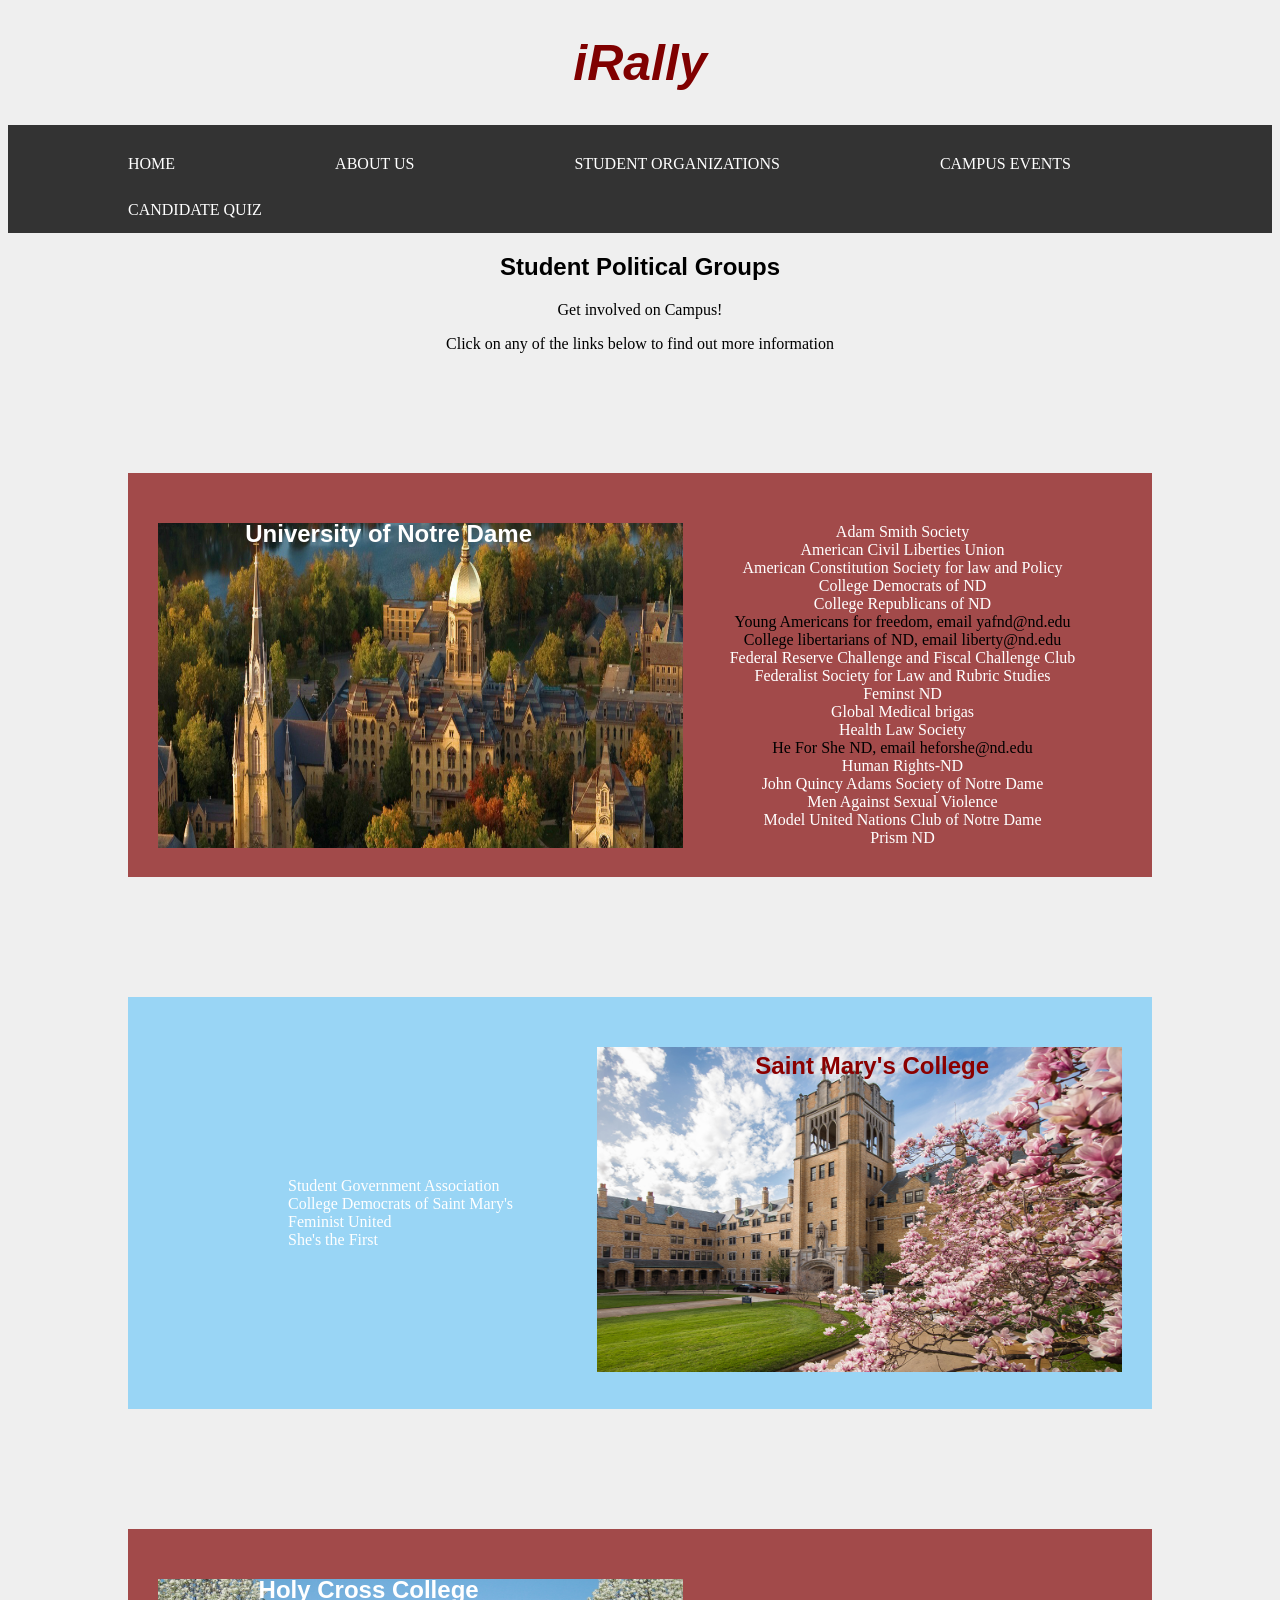
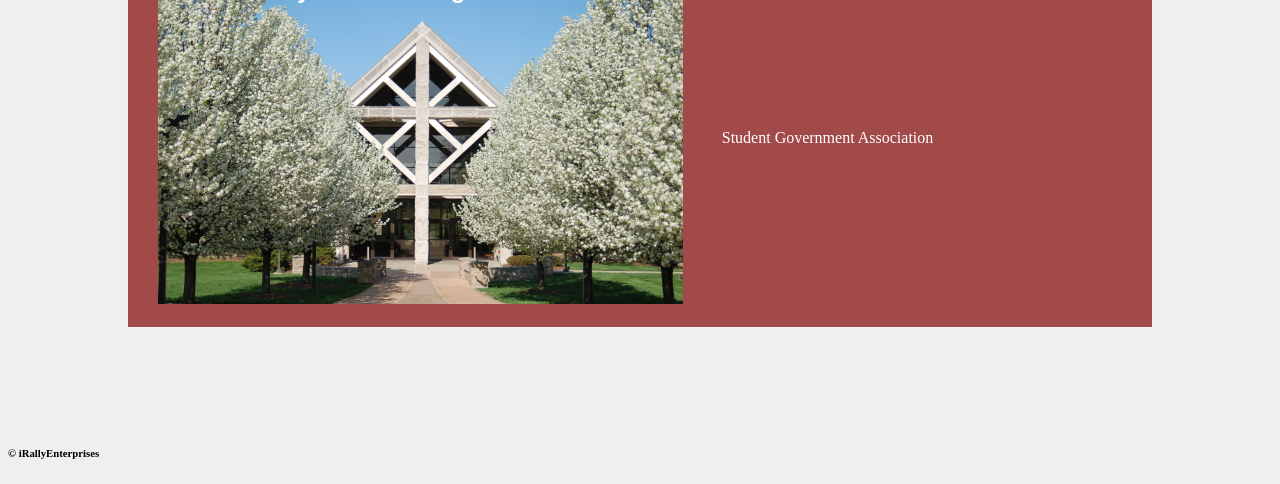
<file: pages/OrganizationsPage.html>
<!DOCTYPE HTML>
<html>

    <!--This code is for the css style sheet and the head-->
   
<head>
    <link rel="stylesheet" href="../CSS/OrganizationsPage.css">
    <title> iRally </title>
</head>

<body>
    
<!--This code is for the main menu bar-->

    <h1><center><i>iRally</i></center></h1> 
     
    <center class="nav">
        <ul>
            <li class="navlink"><a href="HomePage.html" class="navpage">Home</a></li>
            <li class="navlink"><a href="AboutPage.html" class="navpage">About Us</a></li>
            <li class="navlink"><a href="OrganizationsPage.html" class="navpage">Student Organizations</a></li>
            <li class="navlink"><a href="EventsPage.html" class="navpage">Campus Events</a></li>
            <li class="navlink"><a href="QuizPage.html" class="navpage">Candidate Quiz</a></li>
       
        </ul>
    </center>
        
<!--This code is for the list and links to student political groups-->
        
   <center>
    <h2>Student Political Groups</h2>
    <p>Get involved on Campus!</p>
        <p>Click on any of the links below to find out more information</p>
        
<!--These are the links for Notre Dame organizations-->
  
       <div id="Organiations" class="ND-SC-HC"></div>
      
    <div class= "NDD">
    
                <div class="ND">
                    <img src="../Images/NotreDameCampus.png" height= "325x" width= "525px" align= "left">
                    <h2><div class="NDtitle">University of Notre Dame</div></h2>
                </div>
                                                      
            <u1 class="nobull">
              <li><a href="https://mbaclubs.nd.edu/adam-smith-society/"target="_blank">Adam Smith Society</a></li>
                <li><a href="http://law.nd.edu/student-life/organizations/"target="_blank">American Civil Liberties Union</a></li>
                <li><a href="http://law.nd.edu/student-life/organizations/"target="_blank">American Constitution Society for law and Policy</a></li>
                <li><a href="https://b-m.facebook.com/cdemsnd/"target="_blank">College Democrats of ND</a></li>
                <li><a href=" http://www3.nd.edu/~colrepub/"target="_blank">College Republicans of ND</a></li>
                <li>Young Americans for freedom, email yafnd@nd.edu </li>
                <li>College libertarians of ND, email liberty@nd.edu</li>
                <li><a href="https://saoapp.nd.edu/clubs/info/941?ticket=ST-463209-Jz-Xg2WF7jPmIUmTYasxnTY6HSs-ip-172-22-45-176"target="_blank">Federal Reserve Challenge and  Fiscal Challenge Club</a></li>
                <li><a href="https://law.nd.edu/student-life/grow-here/student-organizations/"target="_blank">Federalist Society for Law and Rubric Studies</a></li>
                <li><a href="https://saoapp.nd.edu/clubs/info/889/"target="_blank">Feminst ND</a></li>    
                <li><a href="https://saoapp.nd.edu/clubs/info/570/"target="_blank">Global Medical brigas</a></li>
                <li><a href="https://law.nd.edu/student-life/grow-here/student-organizations/"target="_blank">Health Law Society</a></li>
                <li>He For She ND, email heforshe@nd.edu</li>
                <li><a href="https://saoapp.nd.edu/clubs/info/595/"target="_blank">Human Rights-ND</a></li>
                <li><a href="https://saoapp.nd.edu/clubs/info/959/"target="_blank">John Quincy Adams Society of Notre Dame</a></li>
                <li><a href="https://saoapp.nd.edu/clubs/info/673/"target="_blank">Men Against Sexual Violence</a></li>
                <li><a href="https://www.ndmun.org/"target="_blank">Model United Nations Club of Notre Dame</a></li>
                <li><a href="https://prismnd.com/"target="_blank">Prism ND</a></li>      
        </u1>
     </div>
      
<!--These are the links for Saint Mary's College organizations-->
  <div class="SMM">
       <div class="Sm">
       <div class="SMcampus">
           <img src="../Images/SMcampus.jpg" height= "325x" width= "525px" align= "right"/></div>
            <h2><div class="SMtitle">Saint Mary's College</div></h2></div>
            <div class="SMlinks">
           <u1 class="nobull">
                <li><a href="https://orgsync.com/56288/chapter"target="_blank">Student Government Association</a></li>
                <li><a href="https://orgsync.com/89062/chapter"target="_blank">College Democrats of Saint Mary's</a></li>
                <li><a href="https://orgsync.com/58388/chapter"target="_blank">Feminist United</a></li>
                <li><a href="https://orgsync.com/58410/chapter"target="_blank">She's the First</a></li>
                
            </u1>
       </div>
      </div>
<!--These are the links for Holy Cross College Organizations-->
        
       <div class="HC">
        <div class="HCC">
        <div class= "HCcampus">
            <img src="../Images/HCcampus.jpg" height= "325x" width= "525px" align= "left"/></div>
              <h2><div class="HCtitle">Holy Cross College</div></h2>
           </div>
             <div class="HClinks">
            <u1 class="nobull">
                <li><a href="https://www.hcc-nd.edu/student-government-association/"target="_blank">Student Government Association</a></li>
             </u1>
            </div>
         </div>
      
           </center>
        <h6>&copy; iRallyEnterprises</h6>
   
  
</body>
 </html>
</file>
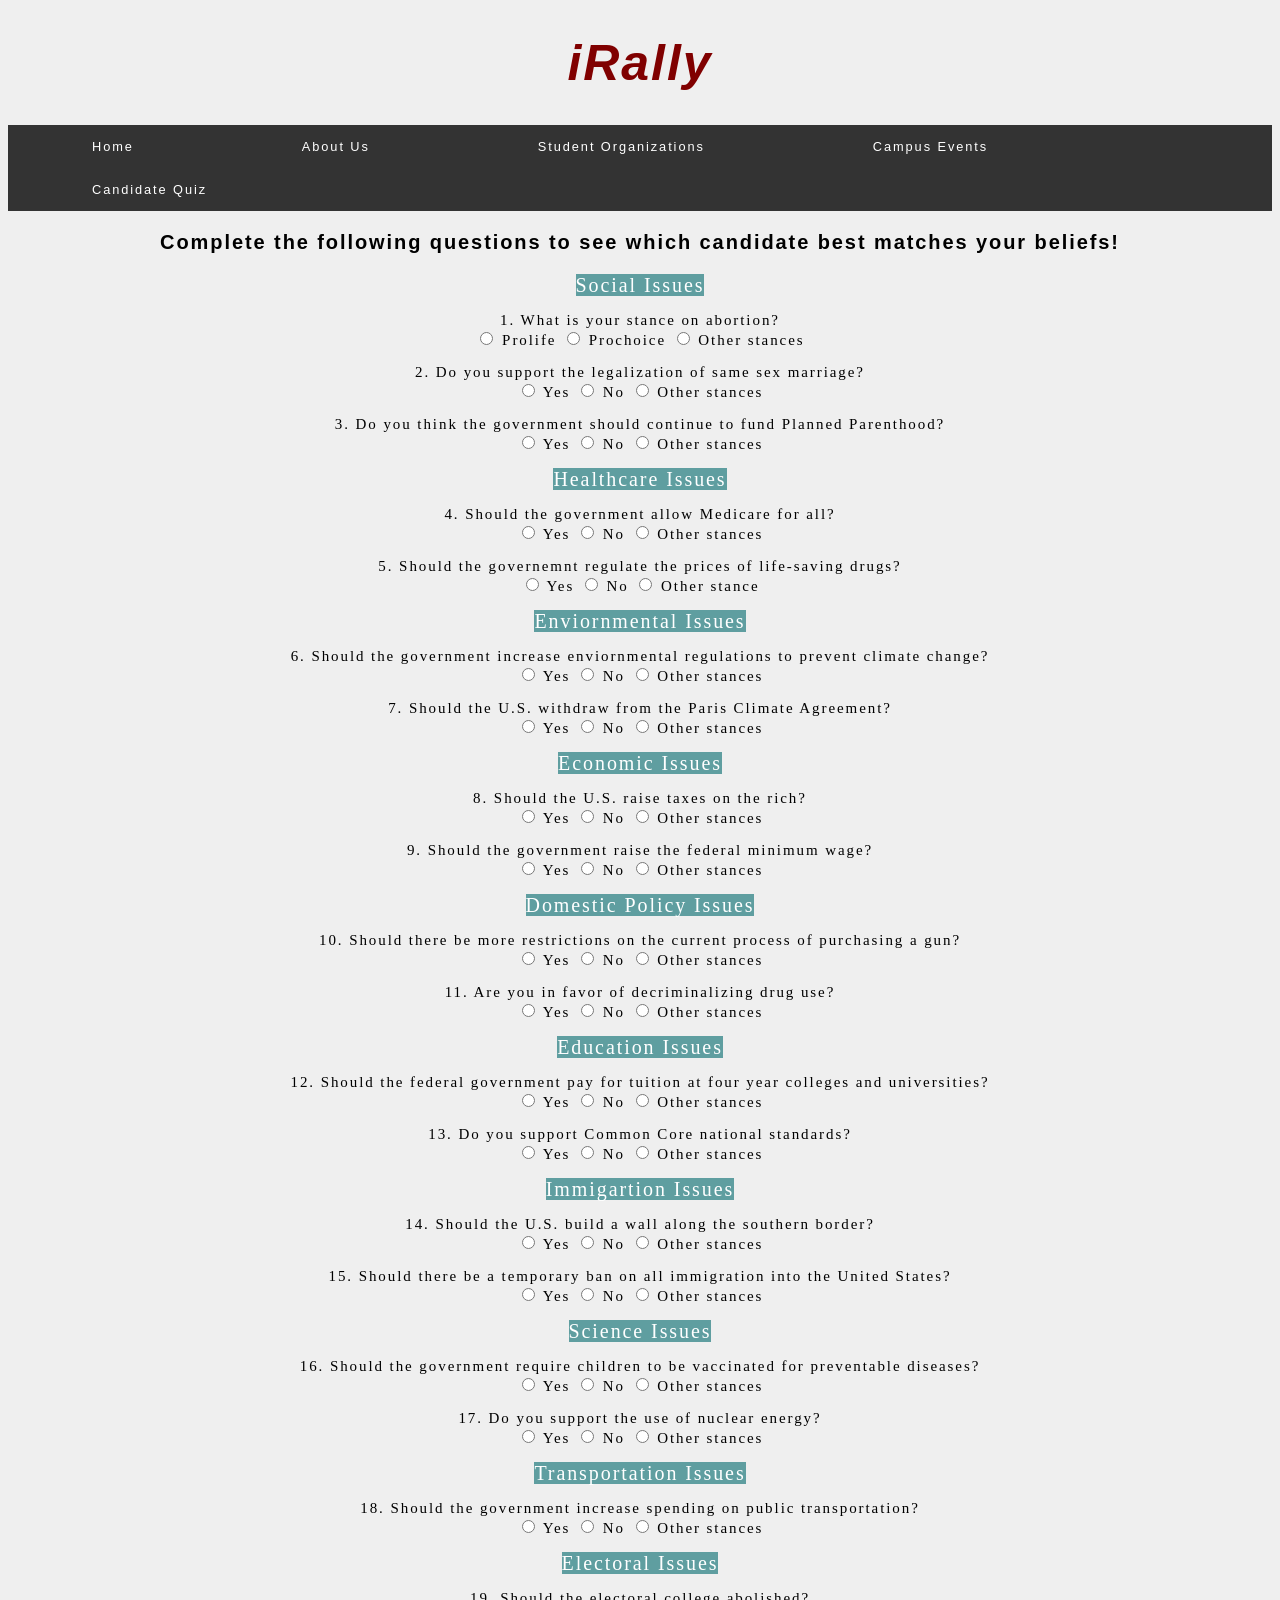
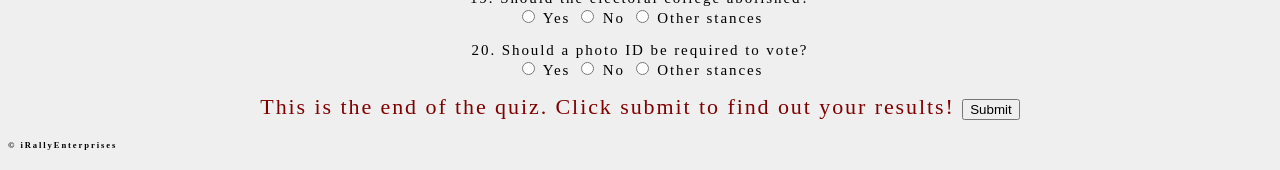
<file: pages/QuizPage.html>
<!DOCTYPE html> 
<html>
    
<!--This code is for the head and css style sheet link-->

<head>
    <link rel="stylesheet" href="../CSS/QuizPage.css">
    <title> iRally </title>
</head>

<body>
 
<!--This code is for the main menu bar-->

        <h1><center><i>iRally</i></center></h1> 
        
    <center>
        <ul>
            <li><a href="HomePage.html">Home</a></li>
            <li><a href="AboutPage.html">About Us</a></li>
            <li><a href="OrganizationsPage.html">Student Organizations</a></li>
            <li><a href="EventsPage.html">Campus Events</a></li>
            <li><a href="QuizPage.html">Candidate Quiz</a></li>
        </ul>
       
    </center>
      
<!--This code is for the multiple choice candidate quiz and submit button-->
      
<center><h3>Complete the following questions to see which candidate best matches your beliefs!</h3> </center> 
    
<center>
    <form> 
        <p1> Social Issues </p1>
<p>1. What is your stance on abortion?
<br />
<input type="radio" name="stance" value="Prolife" /> Prolife
<input type="radio" name="stance" value="Prochoice" /> Prochoice 
<input type="radio" name="stance" value="Other stances" /> Other stances
</p>
        
                                                      
<p>2. Do you support the legalization of same sex marriage?
<br />
<input type="radio" name="support" value="Yes" /> Yes
<input type="radio" name="support" value="No"  /> No                                        
<input type="radio" name="support" value="Other stances"  /> Other stances
                                                        </p>
                                                       
<p>3. Do you think the government should continue to fund Planned Parenthood?                                                       
<br />
<input type="radio" name="think" value="Yes" /> Yes
<input type="radio" name="think" value="No"  /> No                     
<input type="radio" name="think" value="Other stances"  /> Other stances 
        </p>
    <p2> Healthcare Issues </p2>
<p>4. Should the government allow Medicare for all?
    <br />                                                       
<input type="radio" name="medicare" value="Yes" /> Yes
<input type="radio" name="medicare" value="No"  /> No                                        
<input type="radio" name="medicare" value="Other stances"  /> Other stances
        </p>
        
<p>5. Should the governemnt regulate the prices of life-saving drugs?
         <br />                                                       
<input type="radio" name="prices" value="Yes" /> Yes
<input type="radio" name="prices" value="No"  /> No                                        
<input type="radio" name="prices" value="Other stances"  /> Other stance
    </p>
     
        <p3> Enviornmental Issues </p3>
<p>6. Should the government increase enviornmental regulations to prevent climate change?                            
<br />
<input type="radio" name="regulation" value="Yes" /> Yes
<input type="radio" name="regulation" value="No"  /> No                                        
<input type="radio" name="regulation" value="Other stances"  /> Other stances  
                                                        </p>
<p>7. Should the U.S. withdraw from the Paris Climate Agreement?
<br />
<input type="radio" name="withdraw" value="Yes" /> Yes
<input type="radio" name="withdraw" value="No"  /> No                                        
<input type="radio" name="withdraw" value="Other stances"  /> Other stances
        </p>       
                  
        <p4> Economic Issues </p4>
<p>8. Should the U.S. raise taxes on the rich?
<br />
<input type="radio" name="should" value="Yes" /> Yes
<input type="radio" name="should" value="No"  /> No                                        
<input type="radio" name="should" value="Other stances"  /> Other stances 
                                                        </p>
                                                       
<p>9. Should the government raise the federal minimum wage?
<br />                                                       
<input type="radio" name="raise" value="Yes" /> Yes
<input type="radio" name="raise" value="No"  /> No                                        
<input type="radio" name="raise" value="Other stances"  /> Other stances                                                        
                                                       </p>
        <p5> Domestic Policy Issues </p5>
<p>10. Should there be more restrictions on the current process of purchasing a gun?                                                       
<br />                                                       
<input type="radio" name="restriction" value="Yes" /> Yes
<input type="radio" name="restriction" value="No"  /> No                                        
<input type="radio" name="restriction" value="Other stances"  /> Other stances 
                                                        </p>

<p>11. Are you in favor of decriminalizing drug use?                                                        
<br />                                                       
<input type="radio" name="favor" value="Yes" /> Yes
<input type="radio" name="favor" value="No"  /> No                                        
<input type="radio" name="favor" value="Other stances"  /> Other stances 
                                                        </p>
          <p6> Education Issues </p6>                                             
<p>12. Should the federal government pay for tuition at four year colleges and universities?                                                
<br />                                                       
<input type="radio" name="pay" value="Yes" /> Yes
<input type="radio" name="pay" value="No"  /> No                                        
<input type="radio" name="pay" value="Other stances"  /> Other stances                                                       
                                                </p>
        
<p>13. Do you support Common Core national standards? 
<br />                                                       
<input type="radio" name="common core" value="Yes" /> Yes
<input type="radio" name="common core" value="No"  /> No                                        
<input type="radio" name="common core" value="Other stances"  /> Other stances
        </p>
    
          <p7> Immigartion Issues </p7>                                              
<p>14. Should the U.S. build a wall along the southern border?                                                       
<br />                                                       
<input type="radio" name="build" value="Yes" /> Yes
<input type="radio" name="build" value="No"  /> No                                        
<input type="radio" name="build" value="Other stances"  /> Other stances
                                                        </p>
 <p>15. Should there be a temporary ban on all immigration into the United States?                                                       
<br />                                                       
<input type="radio" name="ban" value="Yes" /> Yes
<input type="radio" name="ban" value="No"  /> No                                        
<input type="radio" name="ban" value="Other stances"  /> Other stances
                                                        </p>       
        <p8> Science Issues </p8>
<p>16. Should the government require children to be vaccinated for preventable diseases?                                                       
<br />                                                       
<input type="radio" name="vaccine" value="Yes" /> Yes
<input type="radio" name="vaccine" value="No"  /> No                                        
<input type="radio" name="vaccine" value="Other stances"  /> Other stances
                                                        </p> 
 <p>17. Do you support the use of nuclear energy?                                                       
<br />                                                       
<input type="radio" name="nuclear" value="Yes" /> Yes
<input type="radio" name="nuclear" value="No"  /> No                                        
<input type="radio" name="nuclear" value="Other stances"  /> Other stances
                                                        </p>            
        <p9> Transportation Issues </p9>
<p>18. Should the government increase spending on public transportation?                                                       
<br />                                                       
<input type="radio" name="spending" value="Yes" /> Yes
<input type="radio" name="spending" value="No"  /> No                                        
<input type="radio" name="spending" value="Other stances"  /> Other stances
                                                        </p>
        <p10> Electoral Issues </p10>
<p>19. Should the electoral college abolished?                                                       
<br />                                                       
<input type="radio" name="electoral" value="Yes" /> Yes
<input type="radio" name="electoral" value="No"  /> No                                        
<input type="radio" name="electoral" value="Other stances"  /> Other stances
                                                        </p>  
<p>20. Should a photo ID be required to vote?                                                       
<br />                                                       
<input type="radio" name="vote" value="Yes" /> Yes
<input type="radio" name="vote" value="No"  /> No                                        
<input type="radio" name="vote" value="Other stances"  /> Other stances
                                                        </p>     
 </form> 
    
       <p11> This is the end of the quiz. Click submit to find out your results! </p11>
    
 <a href="quizpg2.html"><button type="button">Submit</button></a>
    
    </center>
    
 <h6>&copy; iRallyEnterprises</h6>
    
 </body>                                                 
                                                 
</html>
</file>
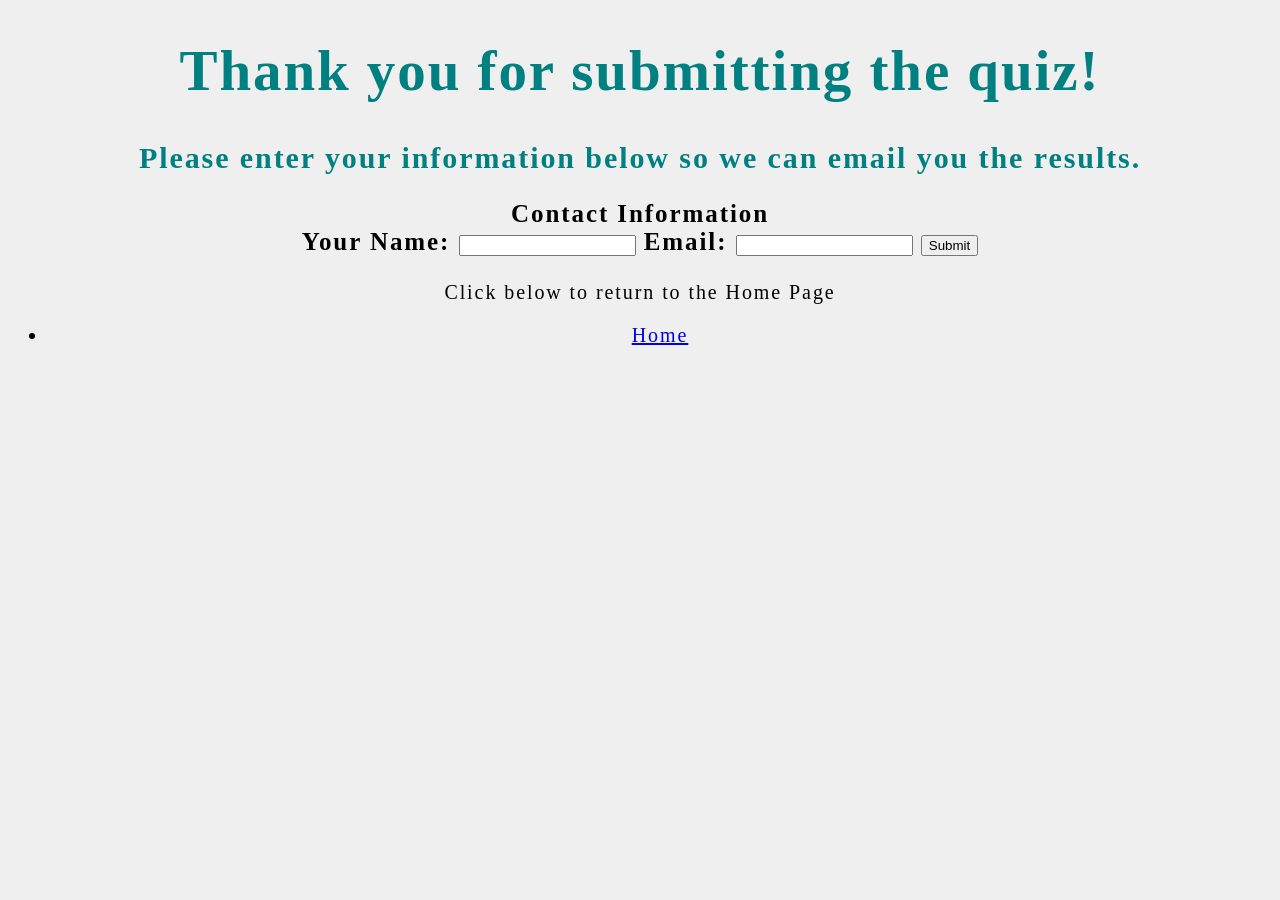
<file: pages/quizpg2.html>
<!DOCTYPE HTML>
<html>
    <head>  <link rel="stylesheet" href="../CSS/quizpg2.css">
</head>
    <body>
    <center>
        <form>
<h1> Thank you for submitting the quiz!
 </h1>

            <h2> Please enter your information below so we can email you the results.    </h2>
  <h3>       
<legend> Contact Information </legend>
            <label>Your Name:</label>
            <input type="text" name="name" required="required"/> 
            <label>Email:</label>
            <input type="text" name="email" required="required"/>
            <input type="submit" value="Submit" />
 </h3> 

<p> Click below to return to the Home Page </p>
        
<p2> <ul> <li><a href="HomePage.html">Home</a></li>
            </ul> </p2> 
           
            </form>
    </center>
 </body>   
</html>
</file>
<file: CSS/AboutPage.css>
/*This is the css code for the body*/
body {
    font-size: 80%;
    letter-spacing: 0.15em;
    background-color: #efefef;
}


/*menu bar*/
ul {
  list-style-type: none;
  margin: 0;
  padding: 0;
  overflow: hidden;
  background-color: #333;
}

li {
  float: left;
}

li a {
  display: block;
  color: white;
  text-align: center;
  padding: 14px 84px;
  text-decoration: none;
    text-transform: capitalize;
    font-family: 'Open Sans', sans-serif;
}

/*Nav bar hover settings*/
li a:hover {
  background-color: #FF3B3F;  
}


* {
  box-sizing: border-box;
}



/*This is the code for the text fonts and sizes*/


head {
    font-family: 'Open Sans', sans-serif;}

h1, h2, h3 {
    font-family: 'Open Sans', sans-serif;}

h1 {
    color: maroon;
    font-size: 50px}

h2{ 
    font-size: 50px;
    color: maroon;
}


h3 {
    font-size: 20px}


p {
    padding-left: 200px;
    padding-right: 200px;
    font-size: 15px;
    color: white;
}

/*about us intro*/

.caption {
    position: absolute;
    left: 0;
    top: 50%;
    width: 100%;
    text-align: center;
    color: #000;
    transform: translate(-0%, -300%);
}

.caption span.border {
    background-color: darkred;
    color: #fff;
    padding: 18px;
    font-size: 80px;
    letter-spacing: 10px;
}


/*This is the code for the grid boxes*/


.grid-container {
  display: grid;
  grid-gap: 50px;
  grid-template-columns: auto auto auto;
  background-color: #efefef;
  padding: 20px;}

.grid-item {
  background-color: #CAEBF2;
  border: none:
  padding: 20px;
  text-align: center;}
</file>
<file: CSS/EventsPage.css>
/*Font settings*/
body {
    font-size: 80%;
    letter-spacing: 0.15em;
    background-color: #efefef;}
h1, h3 {
    font-size: 400%;
    font-family: 'Open Sans', sans-serif;
}

h2 {
    font-size: 300%;
    font-family: 'Open Sans', sans-serif;
}

h4 {
    font-size: 200%;
    font-family: 'Open Sans', sans-serif;
}

 a {
    text-transform: uppercase;
    text-decoration: none;
     font-family: 'Open Sans', sans-serif;
    }

/*Nav bar color*/
ul {
  list-style-type: none;
  margin: 0;
  padding: 0;
  overflow: hidden;
  background-color: #333;
}

li {
  float: left;
}

li a {
  display: block;
  color: white;
  text-align: center;
  padding: 14px 84px;
  text-decoration: none;
    text-transform: capitalize;
    font-family: 'Open Sans', sans-serif;
}

/*Nav bar hover settings*/
li a:hover {
  background-color: #FF3B3F;  
}


* {
  box-sizing: border-box;
}

/*CSS settings for individual event sections*/
.event-form {
  max-width: 1000px;
    width: 100%;
    margin-left: auto;
    margin-right: auto;
    padding-left: 1rem;
    padding-right: 1rem;
}

head {
    font-family: 'Open Sans', sans-serif;
}

/*CSS for entirety of events listings*/

.event-listings {
  margin-bottom: 0px;
    padding-left: 1rem;
    padding-top: 1rem;
    box-sizing: inherit;
    display: block;
    background-color: ##efefef;
    margin: 0 0 .5rem;
        margin-top: 0px;
        margin-right: 0px;
        margin-bottom: 0.5rem;
        margin-left: 0px;
    border: solid;
        border-top-color:  rgba(0, 0, 0, 0.125);
        border-top-style: solid;
        border-top-width: 1px;
        border-right-color: rgba(0, 0, 0, 0.125);
        border-right-style: solid;
        border-right-width: 0px;
        border-bottom-color: rgba(0, 0, 0, 0.125);
        border-bottom-style: solid;
        border-bottom-width: 1px;
        border-left-color: rgba(0, 0, 0, 0.125);
        border-left-style: solid;
        border-left-width: 0px;
        border-image-source: initial;
        border-image-slice: initial;
        border-image-width: initial;
        border-image-outset: initial;
        border-image-repeat: initial;
    border-width: 1px 0;
    overflow: hidden;
    color: #000;
}

/*CSS for individual, general, events*/

.event-item {
    max-width: 1000px;
    width: 100%;
    margin-left: auto;
    margin-right: auto;
    margin-bottom: 20px;
    margin-top: 20px;
    padding: 10px 0px 5px 0px;
    height: auto;
    background: white;
    align-content: center;
}

div {
    display:block
}


/*CSS for event tags, in general*/
.event-type-tag {
    color: rgb(30, 34, 36);
    font-family: "Open-Sans", sans-serif;
    font-weight: 700;
    text-transform: uppercase;
    padding-left: 0.5rem;
    font-size: 0.9rem;
    letter-spacing: 0.04rem;
}
.event-item-head {
    margin-bottom: 0px;
    padding-left: 1rem;
    padding-top: 1rem;
}
.event-item-container {
    display: flex;
    flex-direction: column;
    padding: 1rem;
        padding-top: 1rem;
        padding-right: 1rem;
        padding-bottom: 1rem;
        padding-left: 1rem;
    flex: 1 1 auto;
        flex-grow: 1;
        flex-shrink: 1;
        flex-basis: auto;
}
.event-item-container-content {
    flex: auto;
        flex-grow: 1;
        flex-shrink: 1;
        flex-basis: auto;
    margin-bottom: 1rem;
}
.event-item-content-header-container {
    margin-bottom: 0.5rem;
}
.event-item-content-header-content {
    font-family: "Open Sans", sans-serif;
    font-weight: 900;
    text-transform: none;
    color: rgb(30, 34, 36);
    font-size: 1.5rem;
    line-height: 1.1;
}
.event-item-content-container {
    font-family: "Open Sans", sans-serif;
    color: rgb(87, 100, 106);
    line-height: 1.6;
    font-size: 14;
}
.event-image-container {
    padding-top: 1rem;
    padding-right: 1rem;
    padding-bottom: 0px;
    padding-left: 1rem;
    width: 100%;
    flex: 0 1 0%;
        flex-grow: 0;
        flex-shrink: 1;
        flex-basis: 0%;
    position: relative;
    text-align: center;
    color: white;
}
.event-image {
    width: 100%;
    position: relative;
    padding-top: 66.6667%;
    margin: 0px;
        margin-top: 0px;
        margin-right: 0px;
        margin-bottom: 0px;
        margin-left: 0px;
}
.event-link {
    text-transform: uppercase;
    font-size: 1rem;
    cursor: pointer;
    color: white;
    background-color: #A9A9A9;
    padding-left: 1rem;
    padding-right: 1rem;
    padding-top: 0.5rem;
    padding-bottom: 0.5rem;
    font-family: "Open Sans", sans-serif;
    font-weight: 700;
    display: flex;
    justify-content: space-between;
    align-items: center;
    text-align: left;
    border-radius: 0.25rem;
        border-top-left-radius: 0.25rem;
        border-top-right-radius: 0.25rem;
        border-bottom-right-radius: 0.25rem;
        border-bottom-left-radius: 0.25rem;
    transition: all 0.2s ease-in-out 0s;
        transition-property: all;
        transition-duration: 0.2s;
        transition-timing-function: ease-in-out;
        transition-delay: 0s;
    border-width: 2px;
        border-top-width: 2px;
        border-right-width: 2px;
        border-bottom-width: 2px;
        border-left-width: 2px;
    border-style: solid;
        border-top-style: solid;
        border-right-style: solid;
        border-bottom-style: solid;
        border-left-style: solid;
    border-color: #A9A9A9;
        border-top-color: #A9A9A9;
        border-right-color: #A9A9A9;
        border-bottom-color: #A9A9A9;
        border-left-color: #A9A9A9;
    border-image: initial;
        border-image-source: initial;
        border-image-slice: initial;
        border-image-width: initial;
        border-image-outset: initial;
        border-image-repeat: initial;
}

/*SMC-specific events*/
.SMC-event {
        font-family: "Open Sans", sans-serif;
    color: white;
    font-size: 0.9rem;
    letter-spacing: 0.05rem;
    text-transform: lowercase;
    background-color: #0000CD;
    padding: 2px 8px;
        padding-top: 2px;
        padding-right: 8px;
        padding-bottom: 2px;
        padding-left: 8px;
    border-radius: 2px;
        border-top-left-radius: 2px;
        border-top-right-radius: 2px;
        border-bottom-right-radius: 2px;
        border-bottom-left-radius: 2px;
}
.smc-image {
        position: absolute;
    width: 100%;
    height: 100%;
    top: 0px;
    left: 0px;
    background-image: url(https://www.saintmarys.edu/files/Le-Mans-in-spring.jpg);
    background-size: cover;
    background-repeat: no-repeat;
    filter: blur(4px)
}

/*ND-specific events*/
.ND-event {
    font-family: "Open Sans", sans-serif;
    color: #ffff80;
    font-size: 0.9rem;
    letter-spacing: 0.05rem;
    text-transform: lowercase;
    background-color: #39ac73;
    padding: 2px 8px;
        padding-top: 2px;
        padding-right: 8px;
        padding-bottom: 2px;
        padding-left: 8px;
    border-radius: 2px;
        border-top-left-radius: 2px;
        border-top-right-radius: 2px;
        border-bottom-right-radius: 2px;
        border-bottom-left-radius: 2px;
}
.nd-image {
    position: absolute;
    width: 100%;
    height: 100%;
    top: 0px;
    left: 0px;
    background-image: url(https://images.ctfassets.net/cfblb1f7i85j/5qb6T083LO8ukm0eGeSACq/3ecdfa852abc89c1c4d0ed131fd4caee/Library_Building_rep.jpg);
    background-size: cover;
    background-repeat: no-repeat;
    filter: blur(4px)
}

/*HCC-specific events*/
.HCC-event {
    font-family: "Open Sans", sans-serif;
    color: #DCDCDC;
    font-size: 0.9rem;
    letter-spacing: 0.05rem;
    text-transform: lowercase;
    background-color: #800000;
    padding: 2px 8px;
        padding-top: 2px;
        padding-right: 8px;
        padding-bottom: 2px;
        padding-left: 8px;
    border-radius: 2px;
        border-top-left-radius: 2px;
        border-top-right-radius: 2px;
        border-bottom-right-radius: 2px;
        border-bottom-left-radius: 2px;
}
.HCC-image {
    position: absolute;
    width: 100%;
    height: 100%;
    top: 0px;
    left: 0px;
    background-image: url(https://todayscatholic.org/wp-content/uploads/2016/11/39HolyCross5.jpg);
    background-size: cover;
    background-repeat: no-repeat;
    filter: blur(4px)
}

/*SB-specific events*/
.SB-event {
    font-family: "Open Sans", sans-serif;
    color: #FFD700;
    font-size: 0.9rem;
    letter-spacing: 0.05rem;
    text-transform: lowercase;
    background-color: #191970;
    padding: 2px 8px;
        padding-top: 2px;
        padding-right: 8px;
        padding-bottom: 2px;
        padding-left: 8px;
    border-radius: 2px;
        border-top-left-radius: 2px;
        border-top-right-radius: 2px;
        border-bottom-right-radius: 2px;
        border-bottom-left-radius: 2px;
}
.SB-image {
    position: absolute;
    width: 100%;
    height: 100%;
    top: 0px;
    left: 0px;
    background-image: url(
    https://www.liveaction.org/news/wp-content/uploads/2016/03/South-bend-indiana-courthouse.jpg);
    background-size: cover;
    background-repeat: no-repeat;
    filter: blur(4px)
}
.event-form-body-text {
    font-family: "Open Sans", sans-serif;
    color: rgb(87, 100, 106);
    line-height: 1.6;
}

/*Democratic Party events*/
.Dem-event {
        font-family: "Open Sans", sans-serif;
    color: ghostwhite;
    font-size: 0.9rem;
    letter-spacing: 0.05rem;
    text-transform: lowercase;
    background-color: #3399ff;
    padding: 2px 8px;
        padding-top: 2px;
        padding-right: 8px;
        padding-bottom: 2px;
        padding-left: 8px;
    border-radius: 2px;
        border-top-left-radius: 2px;
        border-top-right-radius: 2px;
        border-bottom-right-radius: 2px;
        border-bottom-left-radius: 2px;
}
.Dem-image {
    position: absolute;
    width: 100%;
    height: 100%;
    top: 0px;
    left: 0px;
    background-image: url(../Images/DNC.jpg);
    background-size: cover;
    background-repeat: no-repeat;
    filter: blur(4px)
}

/*GOP events*/
.GOP-event {
        font-family: "Open Sans", sans-serif;
    color: ghostwhite;
    font-size: 0.9rem;
    letter-spacing: 0.05rem;
    text-transform: lowercase;
    background-color: #ff3333;
    padding: 2px 8px;
        padding-top: 2px;
        padding-right: 8px;
        padding-bottom: 2px;
        padding-left: 8px;
    border-radius: 2px;
        border-top-left-radius: 2px;
        border-top-right-radius: 2px;
        border-bottom-right-radius: 2px;
        border-bottom-left-radius: 2px;
}
.GOP-image {
    position: absolute;
    width: 100%;
    height: 100%;
    top: 0px;
    left: 0px;
    background-image: url('../Images/GOP.jpg');
    background-size: cover;
    background-repeat: no-repeat;
    filter: blur(4px);
}


.event-info-button {
    
}
</file>
<file: CSS/HomePage.css>
body,html {
    height: 100%;
    margin: 0;
    color: #777;
    overflow: scroll;
}

.img-1, .img-2, .img-3, .img-4, .img-5 {
    position: relative;
    background-attachment: fixed;
    background-position: center;
    background-repeat: no-repeat;
    background-size: cover;
}

.img-1 {
    background-image: url("../Images/rallyposter.jpg");
    min-height: 100%;
    
}

.img-2 {
    background-image: url("../Images/black%20and%20white%20rally.png");
    min-height: 100%;
}

.img-3 {
    background-image: url("../Images/events.jpg");
    min-height: 100%;
    opacity: 0.65;
    padding-bottom: 10px;
    padding-top: 10px;
}

.img-4 {
   background-image: url("../Images/organizations.jpg");
    min-height: 100%;
    opacity: 0.65;
    padding-bottom: 2px;
    padding-top: 2px;
}

.img-5{
    background-image: url("../Images/candidates.jpg");
    min-height: 100%;
    opacity: 0.65;
    padding-bottom: 2px;
    padding-top: 2px;

}
.caption {
    position: absolute;
    left: 0;
    top: 50%;
    width: 100%;
    text-align: center;
    color: #000;
    transform: translate(-0%, -300%);
}

.caption span.border {
    background-color: darkred;
    color: #fff;
    padding: 18px;
    font-size: 80px;
    letter-spacing: 10px;
}



h3 {
    letter-spacing: 5px;
    text-transform:none;
    color: white;
    font-size: 45px;
}

p {
    color: ghostwhite;
    font-size: 25px;
}

@media only screen and (max-device-width: 1024px) {
    .img-1, .img-2, .img-3 {
        background-attachment: scroll;
    }
}


/*slideshow colleges*/

* {box-sizing: border-box}
body {font-family: Verdana, sans-serif; margin:0}
.mySlides {display: none}
img {vertical-align: middle;
padding-top: 40px;
    padding-bottom: 40px;
}

/* Slideshow container */
.slideshow-container {
  max-width: 1000px;
  position: relative;
  margin: auto;
}

/* Next & previous buttons */
.prev, .next {
  cursor: pointer;
  position: absolute;
  top: 50%;
  width: auto;
  padding: 16px;
  margin-top: -22px;
  color: white;
  font-weight: bold;
  font-size: 18px;
  transition: 0.6s ease;
  border-radius: 0 3px 3px 0;
  user-select: none;
}

/* Position the "next button" to the right */
.next {
  right: 0;
  border-radius: 3px 0 0 3px;
}

/* On hover, add a black background color with a little bit see-through */
.prev:hover, .next:hover {
  background-color: rgba(0,0,0,0.8);
}

/* Caption text */
.text {
  color: black;
  font-size: 15px;
  padding: 8px 12px;
  position: absolute;
  bottom: 8px;
  width: 100%;
  text-align: center;
}

/* Number text (1/3 etc) */
.numbertext {
  color: black;
  font-size: 12px;
  padding: 8px 12px;
  position: absolute;
  top: 0;
}

/* The dots/bullets/indicators */
.dot {
  cursor: pointer;
  height: 15px;
  width: 15px;
  margin: 0 5px;
  background-color: #bbb;
  border-radius: 55%;
  display: inline-block;
  transition: background-color 0.6s ease;
}

.active, .dot:hover {
  background-color: #717171;
}

/* Fading animation */
.fade {
  -webkit-animation-name: fade;
  -webkit-animation-duration: 1.5s;
  animation-name: fade;
  animation-duration: 1.5s;
}

@-webkit-keyframes fade {
  from {opacity: .4} 
  to {opacity: 1}
}

@keyframes fade {
  from {opacity: .4} 
  to {opacity: 1}
}

/* On smaller screens, decrease text size */
@media only screen and (max-width: 300px) {
  .prev, .next,.text {font-size: 11px}
}

/*menu bar*/
body {
  font-family: 'Lato', sans-serif;
}

.overlay {
  height: 0%;
  width: 100%;
  position: fixed;
  z-index: 1;
  top: 0;
  left: 0;
  background-color: rgb(0,0,0);
  background-color: rgba(0,0,0, 0.9);
  overflow-y: hidden;
  transition: 0.5s;
}

.overlay-content {
  position: relative;
  top: 25%;
  width: 100%;
  text-align: center;
  margin-top: 30px;
}

.overlay a {
  padding: 8px;
  text-decoration: none;
  font-size: 36px;
  color: #818181;
  display: block;
  transition: 0.3s;
}

.overlay a:hover, .overlay a:focus {
  color: #f1f1f1;
}

.overlay .closebtn {
  position: absolute;
  top: 20px;
  right: 800px;
  font-size: 90px;
    
    
}

@media screen and (max-height: 450px) {
  .overlay {overflow-y: auto;}
  .overlay a {font-size: 20px}
  .overlay .closebtn {
  font-size: 40px;
  top: 15px;
  right: 35px;
  }
}

.main-menu {
    font-size: 20px;
    
}


/*main menu icon*/

.toggles {
  display: inline-block;
  cursor: pointer;
    text-align:right;
        width: 3.5rem;
    height: 3.5rem;
    padding: .5625rem;
    margin-left: 3.5625rem;
    margin-right: 3rem;
    margin-top: 2rem;
    display: inline-block;
    float:right;
    position:absolute;
    z-index: 999;
    background: #333;
    border-radius: 50%;
    

}

.bar1, .bar2, .bar3 {
  width: 35px;
  height: 5px;
  background-color: #fff;
  margin: 6px 0;
  transition: 0.4s;
    
}

.change .bar1 {
  -webkit-transform: rotate(-45deg) translate(-9px, 6px);
  transform: rotate(-45deg) translate(-9px, 6px);
}

.change .bar2 {opacity: 0;}

.change .bar3 {
  -webkit-transform: rotate(45deg) translate(-8px, -8px);
  transform: rotate(45deg) translate(-8px, -8px);
}

a {
    text-decoration: none;
    text-transform: uppercase;
    color: white;
    font-family:sans-serif;
    letter-spacing: 2.5px;
}
</file>
<file: CSS/OrganizationsPage.css>
body {
    background-color: #efefef;
}
* {
  box-sizing: border-box;
}

/*CSS Grid for Student Organizations*/

.main {
  max-width: 1200px;
  margin: 30px auto;
  padding: 0 20px;
  width: 100%; 
  display: grid;
  /* Define Auto Row size */
  grid-auto-rows: 400px; 
  /*Define our columns */
  grid-template-columns: repeat(auto-fill, minmax(300px, 1fr)); 
  grid-gap: 1em;
}

head {
    font-family: 'Open Sans', sans-serif;}

h1, h2, h3 {
    font-family: 'Open Sans', sans-serif;}

/* Navigation Bar Code*/

 .navpage {
    text-transform: uppercase;
    text-decoration: none;
    }

.nav {
  list-style-type: none;
  margin: 0;
  padding: 0;
  overflow: hidden;
  background-color: #333;
  position: none;
  top: 0px;
}

.navlink {
  float: left;
}


.navlink .navpage {
  display: block;
  color: white;
  text-align: center;
  padding: 14px 80px;
  text-decoration: none;
    text-transform: uppercase;
}


.navlink .navpage:hover {
  background-color: darkred;     
}

ul {
    list-style-type: none;}

h1 {
    color: maroon;
    font-size: 50px
}

a {
    text-decoration: none;
    color: white;
}
/* To remove bullets*/
.nobull {
list-style-type: none;
text-decoration: none;
}
/* ND code*/
.NDD{
    background-color: rgba(128, 0, 0, 0.69);
    margin: 120px;
    padding: 30px;
}
.NDlinks {
  position: absolute; 
    right: auto;
    top: 30%;
    float:right;
    background-color:rgba(224, 22, 22, 0.36);
    color: white;
}
.NDtitle{
  position: absolute;
  top: 50%;
  left: 15%;
  transform: translate(-20%, -10%);
}
.ND {
  position: relative;
  text-align: center;
  color: white;
}


/* SM code*/

.Sm{
position: relative;
  text-align: center;
}
.SMtitle {

  position: absolute;
  top: 8px;
  right: 16px;
    transform: translate(-50%, -10%);
    color: darkred;
}

.SMM{
    background-color: rgba(0, 167, 255, 0.36);
     margin: 120px;
    padding: 30px;

}
.SMlinks {
    padding: 130px; 
    color: aliceblue;
    text-align: justify;
        
}
/* HC code*/
.HCcampus {
     float: left; 
    vertical-align: left;
}

.HC{
    background-color: rgba(128, 0, 0, 0.69);
    width: auto;
    padding: 30px;
    align-content: left;
    margin: 120px;
 
}

.HCC {
position: relative;
  text-align: center;
}
.HClinks{
    padding: 150px; 
}
.HCtitle{
  position: absolute;
  top: 75%;
  left: 15%;
  transform: translate(-20%, -10%);
    color: white;
}
/* mouse over link */
    
a:hover {
  color: black;
}
</file>
<file: CSS/QuizPage.css>
/*This is the css code for the body*/

body {
    font-size: 80%;
    letter-spacing: 0.15em;
    background-color: #efefef;
}


/*This is the code for the Navigation bar*/

/*Nav bar color*/
ul {
  list-style-type: none;
  margin: 0;
  padding: 0;
  overflow: hidden;
  background-color: #333;
}

li {
  float: left;
}

li a {
  display: block;
  color: white;
  text-align: center;
  padding: 14px 84px;
  text-decoration: none;
    text-transform: capitalize;
    font-family: 'Open Sans', sans-serif;
}

/*Nav bar hover settings*/
li a:hover {
  background-color: #FF3B3F;  
}


* {
  box-sizing: border-box;
}

/*This is the code for the text fonts and sizes*/


head {
    font-family: 'Open Sans', sans-serif;}

h1, h2, h3 {
    font-family: 'Open Sans', sans-serif;}

h1 {
    color: maroon;
    font-size: 50px}

h2{ 
    font-size: 30px}


h3 {
    font-size: 20px}


p {
    font-size: 15px}

p1 {
    color: white;
    background-color: cadetblue;
    font-size: 20px}

p2 {
    color: white;
    background-color: cadetblue;
    font-size: 20px}

p3 {
    color: white;
    background-color: cadetblue;
    font-size: 20px}

p4 {
    color: white;
    background-color: cadetblue;
    font-size: 20px}

p5 {
    color: white;
    background-color: cadetblue;
    font-size: 20px}

p6 {
    color: white;
    background-color: cadetblue;
    font-size: 20px}

p7 {
    color: white;
    background-color: cadetblue;
    font-size: 20px}

p8 {
    color: white;
    background-color: cadetblue;
    font-size: 20px}

p9 {
    color: white;
    background-color: cadetblue;
    font-size: 20px}

p10 {
    color: white;
    background-color: cadetblue;
    font-size: 20px}

p11 {
    color:maroon;
    font-size: 22px
}
</file>
<file: CSS/quizpg2.css>
/* This is the code for font settings */

body {
    font-size: 80%;
    letter-spacing: 0.15em;
    background-color: #efefef;}

/*This is the code for the text fonts and sizes*/


h1 { color: teal;
    font-size: 57px
         
}

h2 { color: teal;
     font-size: 30px
    
}


h3 { color: black;
    font-size: 25px
    
}

p, p2 { color: black;
    font-size: 20px
}
</file>
